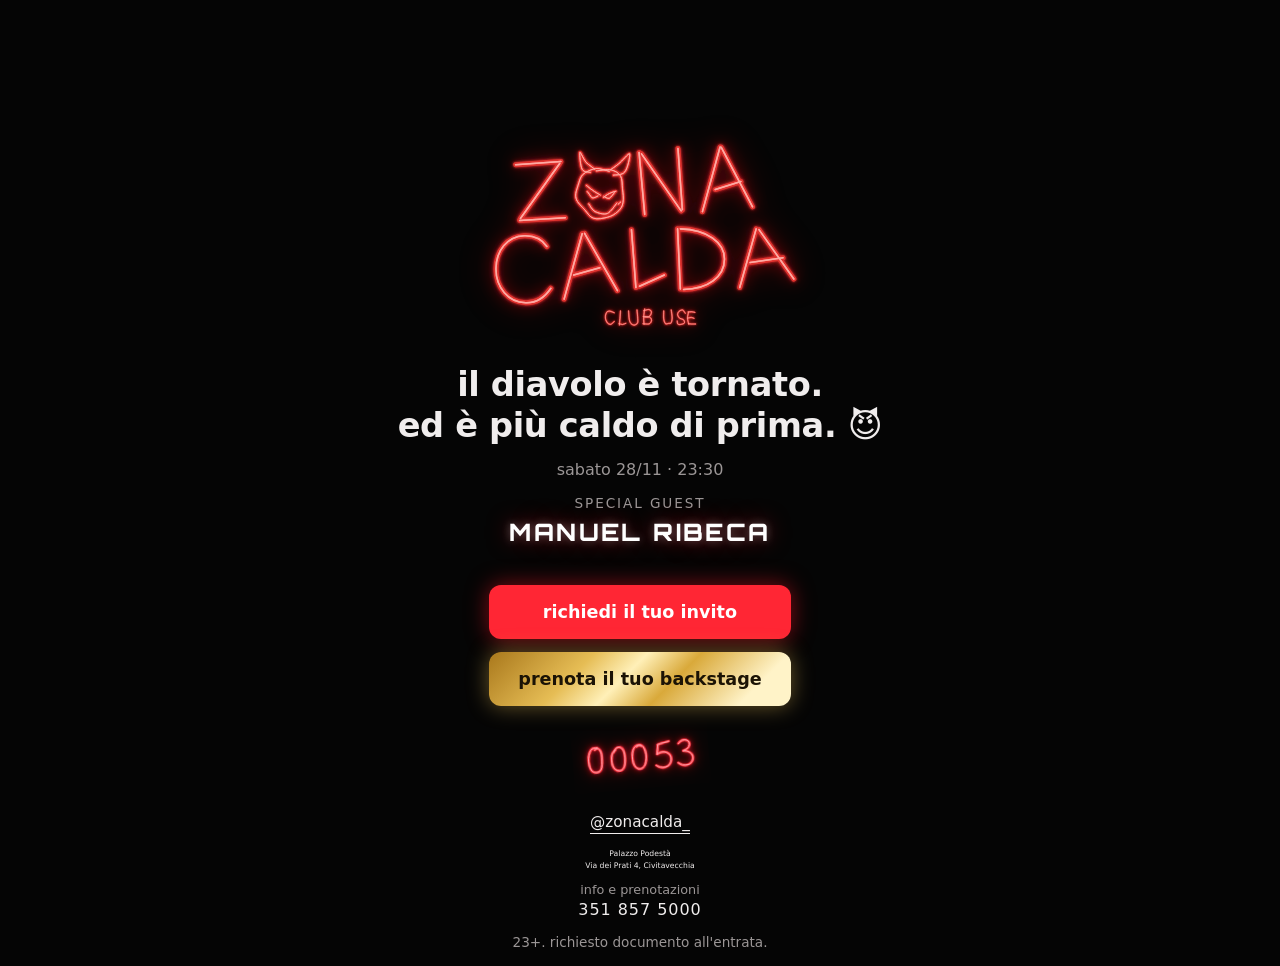
<file: index.html>
<!doctype html>
<html lang="it">
<head>
<meta charset="utf-8">
<meta name="viewport" content="width=device-width, initial-scale=1, viewport-fit=cover">
<title>Zonacalda — club use</title>
<meta name="description" content="zonacalda. club use. sabato 28/11 · 23:30. special guest manuel ribeca. palazzo podestà, via dei prati 4, civitavecchia. 23+.">
<meta name="theme-color" content="#050505">
<meta name="color-scheme" content="dark">
<link rel="icon" href="assets/zonacalda-diavolo-linee.svg" type="image/svg+xml">
<link rel="apple-touch-icon" href="assets/apple-touch-icon.png">
<meta property="og:image" content="https://zonacaldaclubuse.it/assets/og-zonacalda-2.png">
<meta property="og:image:width" content="1200">
<meta property="og:image:height" content="630">
<meta property="og:image:alt" content="ZONACALDA, club use: insegna neon rossa su nero.">
<meta name="twitter:card" content="summary_large_image">
<meta property="og:title" content="Zonacalda">
<meta property="og:description" content="il diavolo è tornato. sabato 28/11 · 23:30, special guest manuel ribeca.">
<meta property="og:type" content="website">
<link rel="stylesheet" href="style.css?v=20261123g">
<script>
  // spegne il logo prima del primo disegno, solo se l'animazione partirà davvero
  if (!matchMedia('(prefers-reduced-motion: reduce)').matches && 'animate' in document.documentElement) {
    document.documentElement.classList.add('accendi');
  }
</script>
<script src="main.js?v=20261109" defer></script>
<!-- visite anonime (GoatCounter, senza cookie): manda solo la pagina, mai i codici dopo il "?" -->
<script>if (!/^(localhost|127\.)/.test(location.hostname)) addEventListener('load', function () { var r = (document.referrer || '').split(/[?#]/)[0]; new Image().src = 'https://zonacalda.goatcounter.com/count?p=' + encodeURIComponent(location.pathname) + '&r=' + encodeURIComponent(r) + '&s=' + screen.width + '&rnd=' + Math.random(); });</script>
</head>
<body>
<main>
  <h1 class="insegna2"><img src="assets/zonacalda-logo-2righe-sito.svg" width="1090" height="770" alt="ZONA CALDA, club use: insegna neon rossa con un diavoletto nella O"></h1>

  <p class="frase">il diavolo è tornato.<br>ed è più caldo di prima. <span role="img" aria-label="diavoletto">😈</span></p>
  <p class="quando"><time datetime="2026-11-28T23:30+01:00">sabato 28/11 · 23:30</time></p>
  <p class="ospite">special guest <b>manuel ribeca</b></p>

  <div class="azioni">
    <a class="invito" href="lista/">richiedi il tuo invito</a>
    <a class="invito oro" href="backstage/">prenota il tuo backstage</a>
  </div>



  <p class="firma">
<!-- CODICE -->
<svg class="codice" xmlns="http://www.w3.org/2000/svg" viewBox="-60 -70 550 250" fill="none" stroke-linecap="round" stroke-linejoin="round" role="img" aria-labelledby="codice-t">
<title id="codice-t">00053</title>
<defs>
<filter id="zk-h0" filterUnits="userSpaceOnUse" x="-60" y="-70" width="550" height="250"><feGaussianBlur stdDeviation="45"/></filter>
<filter id="zk-h1" filterUnits="userSpaceOnUse" x="-60" y="-70" width="550" height="250"><feGaussianBlur stdDeviation="20"/></filter>
<filter id="zk-h2" filterUnits="userSpaceOnUse" x="-60" y="-70" width="550" height="250"><feGaussianBlur stdDeviation="8"/></filter>
<filter id="zk-h3" filterUnits="userSpaceOnUse" x="-60" y="-70" width="550" height="250"><feGaussianBlur stdDeviation="3"/></filter>
<filter id="zk-cg" filterUnits="userSpaceOnUse" x="-60" y="-70" width="550" height="250"><feGaussianBlur stdDeviation="1.2"/></filter>
<g id="zk-k1"><path d="M42 4C35 4 22 2 15 12C8 22 2 40 3 58C4 76 7 92 16 99C25 106 41 106 49 96C57 86 57 64 58 46C59 28 55 14 47 8C42 5 34 9 31 12"/></g>
<g id="zk-k2"><path d="M108 28C112 18 118 10 128 9C138 8 147 17 150 31C153 45 152 66 149 80C146 94 137 105 125 105C113 105 103 96 99 82C95 68 97 47 100 37C103 27 111 22 115 20"/></g>
<g id="zk-k3"><path d="M222 12C214 5 200 6 192 17C184 28 181 47 182 64C183 82 189 98 201 103C213 108 226 100 232 87C238 74 240 52 237 36C234 20 227 9 217 7C211 6 206 10 203 13"/></g>
<g id="zk-k4"><path d="M335 2C326 4 304 8 289 12"/><path d="M289 14C288 24 286 40 283 51"/><path d="M284 50C292 45 309 41 321 46C333 51 341 64 339 78C337 92 327 103 313 106C299 109 283 103 276 96"/></g>
<g id="zk-k5"><path d="M373 15C379 8 388 1 400 2C412 3 420 12 418 23C416 34 406 42 392 46"/><path d="M390 46C406 47 424 55 427 70C430 85 421 100 405 104C389 108 374 101 366 93"/></g>
</defs>
<g class="ly h0 tube" stroke="#ff0f19" filter="url(#zk-h0)" opacity=".5">
<use href="#zk-k1" class="g g-k1 k-s"/>
<use href="#zk-k2" class="g g-k2 k-s"/>
<use href="#zk-k3" class="g g-k3 k-s"/>
<use href="#zk-k4" class="g g-k4 k-s"/>
<use href="#zk-k5" class="g g-k5 k-s"/>
</g>
<g class="ly h1 tube" stroke="#ff141e" filter="url(#zk-h1)" opacity=".6">
<use href="#zk-k1" class="g g-k1 k-s"/>
<use href="#zk-k2" class="g g-k2 k-s"/>
<use href="#zk-k3" class="g g-k3 k-s"/>
<use href="#zk-k4" class="g g-k4 k-s"/>
<use href="#zk-k5" class="g g-k5 k-s"/>
</g>
<g class="ly h2 tube" stroke="#ff1923" filter="url(#zk-h2)" opacity=".75">
<use href="#zk-k1" class="g g-k1 k-s"/>
<use href="#zk-k2" class="g g-k2 k-s"/>
<use href="#zk-k3" class="g g-k3 k-s"/>
<use href="#zk-k4" class="g g-k4 k-s"/>
<use href="#zk-k5" class="g g-k5 k-s"/>
</g>
<g class="ly h3 tube" stroke="#ff2d37" filter="url(#zk-h3)" opacity=".8">
<use href="#zk-k1" class="g g-k1 k-s"/>
<use href="#zk-k2" class="g g-k2 k-s"/>
<use href="#zk-k3" class="g g-k3 k-s"/>
<use href="#zk-k4" class="g g-k4 k-s"/>
<use href="#zk-k5" class="g g-k5 k-s"/>
</g>
<g class="ly tb tube" stroke="#ff2634">
<use href="#zk-k1" class="g g-k1 k-s"/>
<use href="#zk-k2" class="g g-k2 k-s"/>
<use href="#zk-k3" class="g g-k3 k-s"/>
<use href="#zk-k4" class="g g-k4 k-s"/>
<use href="#zk-k5" class="g g-k5 k-s"/>
</g>
<g class="ly cr core" stroke="#ffc8cd">
<use href="#zk-k1" class="g g-k1 k-s"/>
<use href="#zk-k2" class="g g-k2 k-s"/>
<use href="#zk-k3" class="g g-k3 k-s"/>
<use href="#zk-k4" class="g g-k4 k-s"/>
<use href="#zk-k5" class="g g-k5 k-s"/>
</g>
<g class="ly cg core" stroke="#ff96a0" filter="url(#zk-cg)" opacity=".8">
<use href="#zk-k1" class="g g-k1 k-s"/>
<use href="#zk-k2" class="g g-k2 k-s"/>
<use href="#zk-k3" class="g g-k3 k-s"/>
<use href="#zk-k4" class="g g-k4 k-s"/>
<use href="#zk-k5" class="g g-k5 k-s"/>
</g>
</svg>
<!-- /CODICE -->
  </p>
</main>
<footer>
  <a class="ig ig-piede" href="https://www.instagram.com/zonacalda_/" rel="noopener">@zonacalda_<span class="sr-only"> su instagram</span></a>
  <a class="dove" href="https://www.google.com/maps/search/?api=1&query=Via+dei+Prati+4%2C+00053+Civitavecchia+RM" rel="noopener">Palazzo Podestà<br>Via dei Prati 4, Civitavecchia</a>
  <a class="tel" href="tel:+393518575000">info e prenotazioni<br><span>351 857 5000</span></a>
  <p>23+. richiesto documento all'entrata.</p>
</footer>
</body>
</html>
</file>
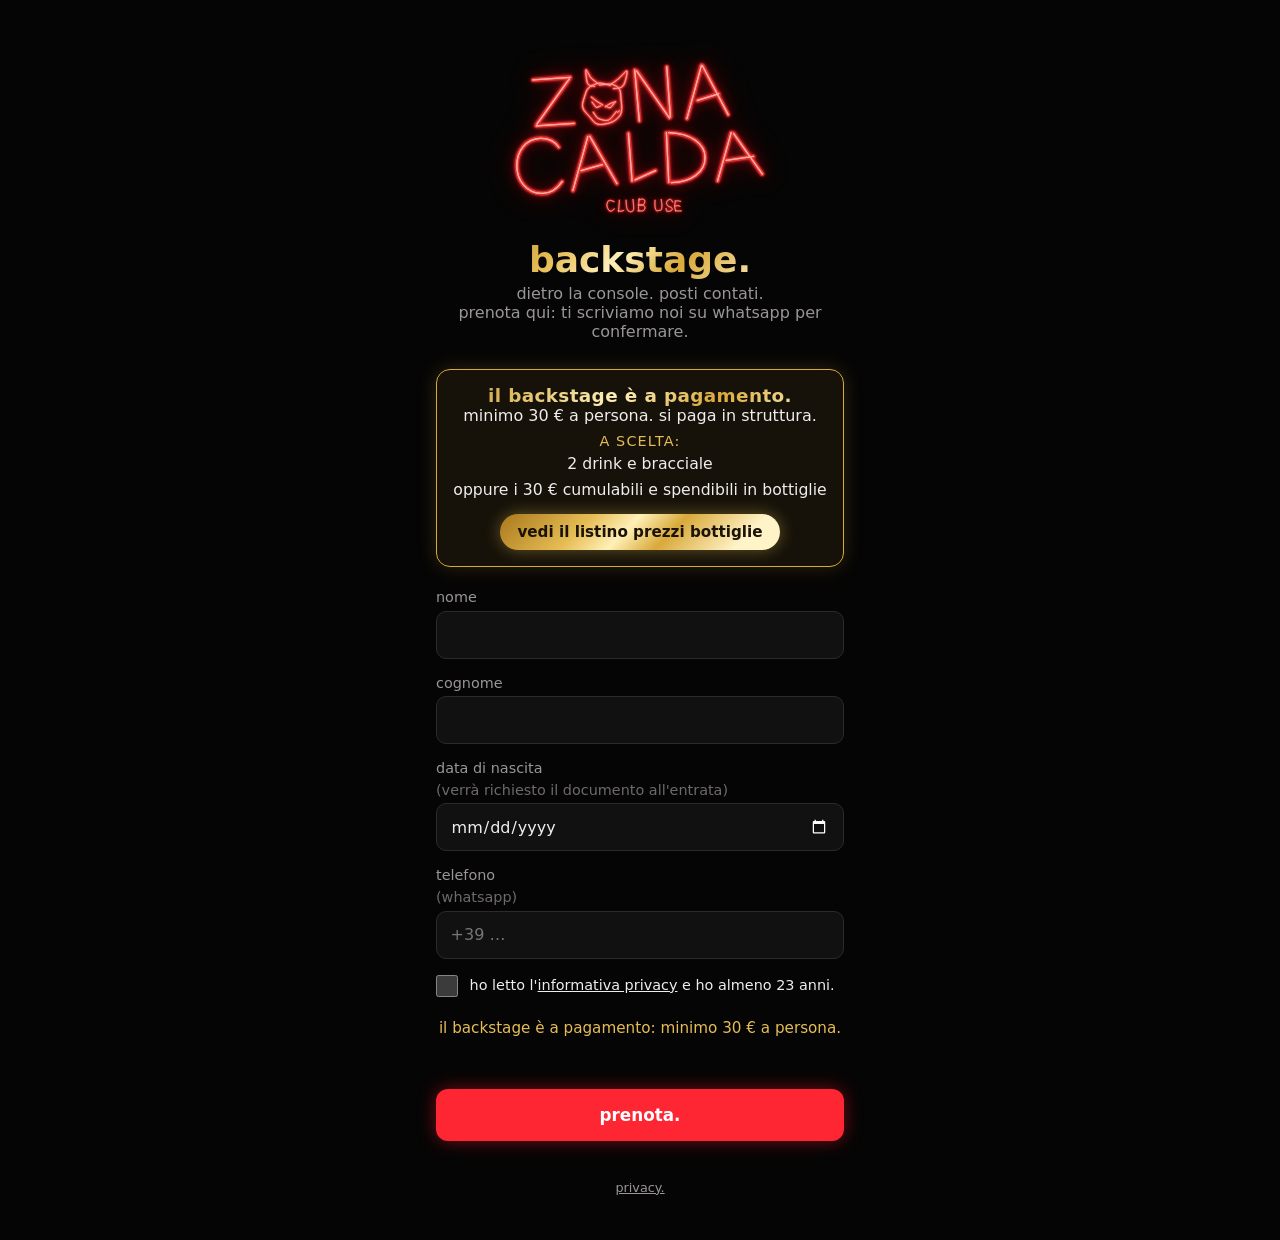
<file: backstage/index.html>
<!doctype html>
<html lang="it">
<head>
<meta charset="utf-8">
<meta name="viewport" content="width=device-width, initial-scale=1, viewport-fit=cover">
<title>Zonacalda — backstage</title>
<meta name="referrer" content="no-referrer">
<meta name="theme-color" content="#050505">
<meta name="color-scheme" content="dark">
<link rel="icon" href="../assets/zonacalda-diavolo-linee.svg" type="image/svg+xml">
<link rel="apple-touch-icon" href="../assets/apple-touch-icon.png">
<meta property="og:title" content="Zonacalda — backstage">
<meta property="og:description" content="dietro la console. posti contati. 😈">
<meta property="og:image" content="https://zonacaldaclubuse.it/assets/og-zonacalda-2.png">
<link rel="stylesheet" href="../style.css?v=20261109">
<link rel="stylesheet" href="../pagine.css?v=20261109">
<style>
  .testa-2righe { padding-top: calc(.75rem + env(safe-area-inset-top)); }
  .testa-2righe a { width: min(78vw, 360px); margin: 0 auto -2.2rem; }
  .pass { text-align: center; }
  .oro { background: linear-gradient(135deg,#a9781c,#e6bd55 30%,#fff0b8 45%,#d9a93a 60%,#fff3c8 85%); -webkit-background-clip: text; background-clip: text; color: transparent; }
  .pass .etichetta { display: inline-block; color: #1a1206; background: linear-gradient(135deg,#c99a2e,#fff0b8 40%,#d9a93a 70%,#e6bd55); border-radius: 999px; padding: .2rem .9rem; font-weight: 700;
                     letter-spacing: .12em; font-size: .85rem; box-shadow: 0 0 16px rgba(240, 190, 80, .5); }
  .pass h2 { font-size: 1.6rem; margin: .75rem 0 0; text-transform: none; }
  .qr { background: #fff; padding: 14px; border-radius: 14px; width: min(78vw, 280px); margin: 1.25rem auto .75rem;
        box-shadow: 0 0 0 3px #d9a93a, 0 0 28px rgba(240, 190, 80, .5); }
  .qr svg { display: block; width: 100%; height: auto; }
  .regole { color: var(--tenue); font-size: .9rem; line-height: 1.5; margin: 1rem 0 0; }
  .foto-pass { display: block; width: min(88vw, 380px); height: auto; margin: 1.25rem auto .5rem; border-radius: 14px;
               box-shadow: 0 0 0 1px #2a2626, 0 10px 40px rgba(0, 0, 0, .6); -webkit-touch-callout: default; }
  .tieni { color: var(--tenue); font-size: .85rem; text-align: center; margin: 0 0 1rem; }
  .paga { margin: 1.1rem auto 1.4rem; padding: .9rem 1rem 1rem; max-width: 26rem; text-align: center; border: 1px solid #d9a93a; border-radius: 14px;
          background: rgba(217, 169, 58, .08); box-shadow: 0 0 20px rgba(240, 190, 80, .18); }
  .paga p { margin: 0; }
  .paga-t { font-weight: 700; font-size: 1.15rem; letter-spacing: .02em; background: linear-gradient(135deg,#c99a2e,#fff0b8 45%,#d9a93a 70%,#fff3c8); -webkit-background-clip: text; background-clip: text; color: transparent; }
  .paga-p { color: var(--testo); font-size: 1rem; margin-top: .25rem; }
  .paga-a { color: #e6bd55; font-size: .9rem; margin-top: .55rem !important; letter-spacing: .08em; text-transform: uppercase; }
  .paga-l { list-style: none; margin: .25rem 0 0; padding: 0; color: var(--testo); font-size: .98rem; line-height: 1.45; }
  .paga-l li { margin-top: .2rem; }
  .listino { display: inline-block; margin-top: .75rem; padding: .55rem 1.1rem; border-radius: 999px; font-weight: 600; font-size: .95rem; text-decoration: none; color: #1b1305;
             background: linear-gradient(135deg,#a9781c,#e6bd55 30%,#fff0b8 45%,#d9a93a 60%,#fff3c8 85%); box-shadow: 0 0 16px rgba(230, 189, 85, .4); }
  .avviso-paga { margin: .4rem 0 .2rem; text-align: center; color: #e6bd55; font-size: .95rem; }
  dialog#listino { padding: 0; border: 0; background: #050505; color: #fff; width: min(96vw, 560px); max-height: 94vh; border-radius: 14px; overflow: auto; }
  dialog#listino::backdrop { background: rgba(0, 0, 0, .85); }
  dialog#listino img { display: block; width: 100%; height: auto; }
  dialog#listino .chiudi { position: sticky; top: 0; float: right; margin: .5rem; padding: .45rem .9rem; border: 1px solid #5a4a22; border-radius: 999px; background: rgba(5, 5, 5, .9); color: #fff; font-size: .9rem; cursor: pointer; z-index: 2; }
</style>
<script src="../js/api.js?v=20261115" defer></script>
<script src="../vendor/qrcode.js" defer></script>
<script src="../js/pass.js?v=20261118" defer></script>
<script src="backstage.js?v=20261126" defer></script>
<script>if (!/^(localhost|127\.)/.test(location.hostname)) addEventListener('load', function () { var r = (document.referrer || '').split(/[?#]/)[0]; new Image().src = 'https://zonacalda.goatcounter.com/count?p=' + encodeURIComponent(location.pathname) + '&r=' + encodeURIComponent(r) + '&s=' + screen.width + '&rnd=' + Math.random(); });</script>
</head>
<body>
<header class="testa testa-2righe"><a href="../"><img src="../assets/zonacalda-logo-2righe-sito.svg" width="1090" height="770" alt="ZONA CALDA, club use: insegna neon rossa"></a></header>

<main class="pagina">
  <section id="s-modulo">
    <h1 class="oro">backstage.</h1>
    <p class="sotto">dietro la console. posti contati.<br>prenota qui: ti scriviamo noi su whatsapp per confermare.</p>

    <div class="paga" role="note">
      <p class="paga-t">il backstage è a pagamento.</p>
      <p class="paga-p">minimo 30 € a persona. si paga in struttura.</p>
      <p class="paga-a">a scelta:</p>
      <ul class="paga-l">
        <li>2 drink e bracciale</li>
        <li>oppure i 30 € cumulabili e spendibili in bottiglie</li>
      </ul>
      <a class="listino" id="listino-apri" href="../assets/listino-bottiglie.jpg?v=20261126" target="_blank" rel="noopener">vedi il listino prezzi bottiglie</a>
    </div>

    <dialog id="listino" aria-label="listino bottiglie">
      <form method="dialog"><button class="chiudi" aria-label="chiudi">chiudi ✕</button></form>
      <img src="../assets/listino-bottiglie.jpg?v=20261126" alt="listino bottiglie: distillati e bollicine, con i prezzi" loading="lazy">
    </dialog>

    <form id="modulo" novalidate>
      <label>nome
        <input type="text" name="nome" autocomplete="given-name" autocapitalize="words" maxlength="60" required>
      </label>
      <label>cognome
        <input type="text" name="cognome" autocomplete="family-name" autocapitalize="words" maxlength="60" required>
      </label>
      <label>data di nascita <span class="facoltativo">(verrà richiesto il documento all'entrata)</span>
        <input type="date" name="nascita" autocomplete="bday" min="1926-01-01" max="2010-12-31" required>
      </label>
      <label>telefono <span class="facoltativo">(whatsapp)</span>
        <input type="tel" name="telefono" autocomplete="tel" inputmode="tel" placeholder="+39 …" maxlength="20" required>
      </label>
      <div class="trappola" aria-hidden="true">
        <label>sito <input type="text" name="sito" tabindex="-1" autocomplete="off"></label>
      </div>
      <label class="spunta"><input type="checkbox" name="informativa" required>
        <span>ho letto l'<a href="../privacy/" target="_blank" rel="noopener">informativa privacy</a> e ho almeno 23 anni.</span>
      </label>
      <p class="avviso-paga">il backstage è a pagamento: minimo 30 € a persona.</p>
      <p class="errore" id="errore" role="alert"></p>
      <button class="bottone" type="submit" id="invia">prenota.</button>
    </form>
  </section>

  <section class="pass" id="s-pass" hidden aria-live="polite">
    <img class="foto-pass" id="foto" alt="il tuo pass backstage con il QR" hidden>
    <div id="semplice">
      <span class="etichetta">BACKSTAGE</span>
      <h2 id="chi"></h2>
      <div class="qr" id="qr" role="img" aria-label="codice QR del pass backstage"></div>
    </div>
    <p class="tieni" id="tieni" hidden>tieni premuto sulla foto per salvarla.</p>
    <button class="bottone" id="salva" hidden>salva il pass.</button>
    <button class="bottone secondario" id="copia" hidden style="margin-top:.6rem">copia foto.</button>
    <p class="regole">mostralo all'ingresso. vale solo per te.</p>
  </section>

  <div class="esito" id="esito" hidden aria-live="polite">
    <p class="grande" id="esito-titolo"></p>
    <p id="esito-testo"></p>
  </div>

  <p class="nota"><a href="../privacy/">privacy.</a></p>
</main>
</body>
</html>
</file>
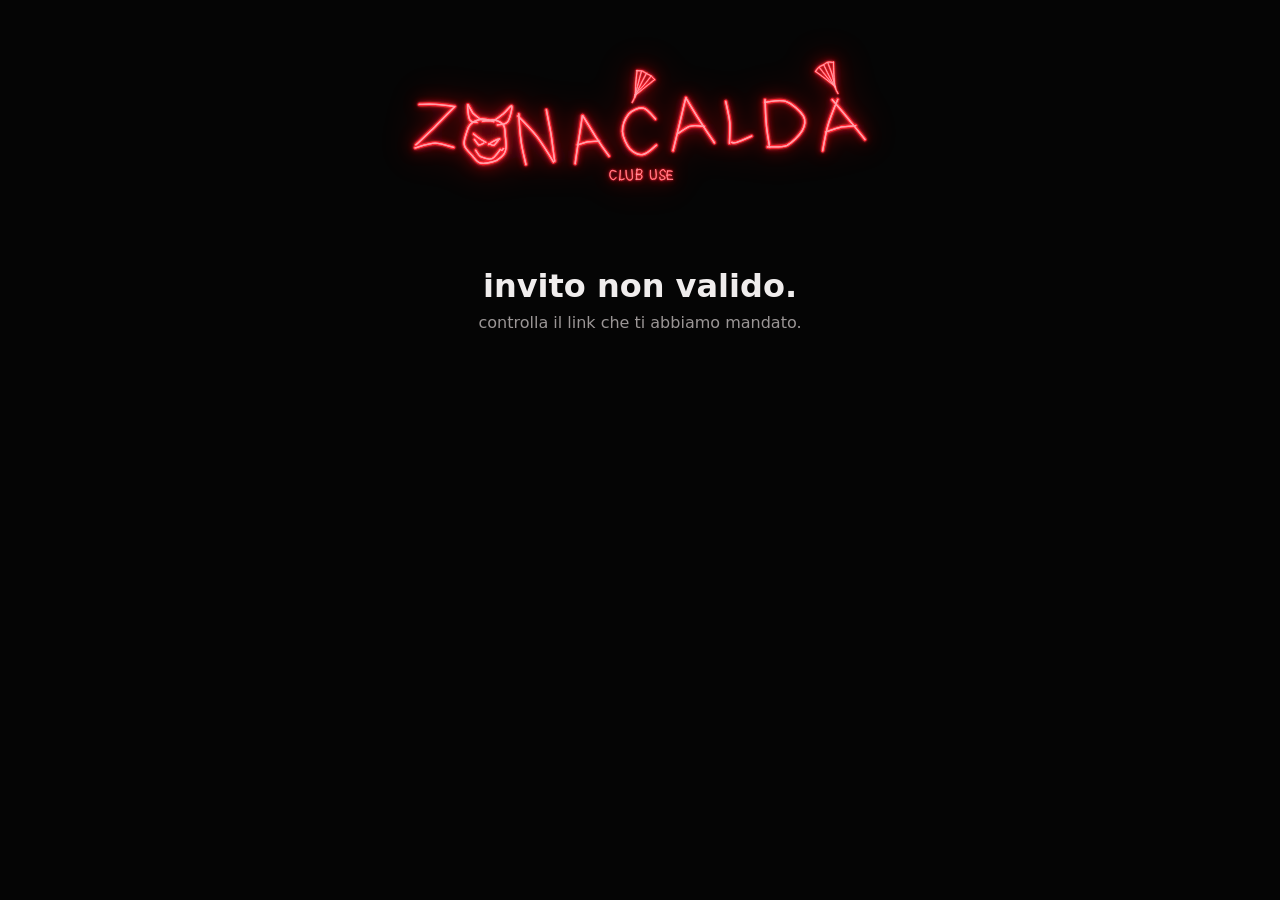
<file: invito/index.html>
<!doctype html>
<html lang="it">
<head>
<meta charset="utf-8">
<meta name="viewport" content="width=device-width, initial-scale=1, viewport-fit=cover">
<title>Zonacalda — invito</title>
<meta name="robots" content="noindex, nofollow">
<meta name="referrer" content="no-referrer">
<meta name="theme-color" content="#050505">
<meta name="color-scheme" content="dark">
<link rel="icon" href="../assets/zonacalda-diavolo-linee.svg" type="image/svg+xml">
<link rel="apple-touch-icon" href="../assets/apple-touch-icon.png">
<meta property="og:title" content="Zonacalda — invito">
<meta property="og:description" content="invito personale. vale solo per te. 😈">
<meta property="og:image" content="https://zonacaldaclubuse.it/assets/og-zonacalda-2.png">
<link rel="stylesheet" href="../style.css?v=20261109">
<link rel="stylesheet" href="../pagine.css?v=20261109">
<style>
.avviso-conf { margin: 1.4rem auto .2rem; max-width: 26rem; font-weight: 700; color: var(--rosso); letter-spacing: .04em; line-height: 1.4; text-shadow: 0 0 10px rgba(255, 20, 36, .8), 0 0 24px rgba(255, 20, 36, .45); }
  .pagina { text-align: center; }
  .quando { justify-content: center; }
  .scelta { display: grid; gap: .75rem; margin-top: 1.5rem; }
  .qr { background: #fff; padding: 14px; border-radius: 14px; width: min(78vw, 280px); margin: 1.25rem auto .75rem;
        box-shadow: 0 0 0 2px var(--rosso), 0 0 28px rgba(255, 20, 36, .55); }
  .qr svg, .qr img { display: block; width: 100%; height: auto; }
  .luogo { color: var(--testo); font-size: 1.05rem; margin: 1rem 0 0; white-space: pre-line; }
  .regole { color: var(--tenue); font-size: .9rem; line-height: 1.5; margin: 1rem 0 1.5rem; }
  .conto { font-variant-numeric: tabular-nums; color: var(--testo); }
  .foto-pass { display: block; width: min(88vw, 380px); height: auto; margin: 1.25rem auto .5rem; border-radius: 14px;
               box-shadow: 0 0 0 1px #2a2626, 0 10px 40px rgba(0, 0, 0, .6); -webkit-touch-callout: default; }
  .tieni { color: var(--tenue); font-size: .85rem; text-align: center; margin: 0 0 1rem; }
</style>
<script src="../js/api.js?v=20261115" defer></script>
<script src="../vendor/qrcode.js" defer></script>
<script src="../js/pass.js?v=20261118" defer></script>
<script src="invito.js?v=20261114" defer></script>
<!-- visite anonime (GoatCounter, senza cookie): manda solo la pagina, mai i codici dopo il "?" -->
<script>if (!/^(localhost|127\.)/.test(location.hostname)) addEventListener('load', function () { var r = (document.referrer || '').split(/[?#]/)[0]; new Image().src = 'https://zonacalda.goatcounter.com/count?p=' + encodeURIComponent(location.pathname) + '&r=' + encodeURIComponent(r) + '&s=' + screen.width + '&rnd=' + Math.random(); });</script>
</head>
<body>
<header class="testa"><a href="../"><img src="../assets/zonacalda-logo-sito.svg" width="1244" height="544" alt="ZONACALDA, club use"></a></header>

<main class="pagina" aria-live="polite">
  <p class="sotto" id="carico">un attimo…</p>

  <!-- invitato: deve scegliere -->
  <section id="s-invitato" hidden>
    <h1 id="ciao">sei dentro.</h1>
    <p class="sotto">sat 28.11 · 23:30<br><a href="https://www.google.com/maps/search/?api=1&query=Via+dei+Prati+4%2C+00053+Civitavecchia+RM" rel="noopener" style="color:inherit">via dei prati 4, civitavecchia</a></p>
    <p class="avviso-conf">senza conferma l'accesso non è garantito e l'invito passerà a qualcun'altro.</p>
    <div class="scelta">
      <button class="bottone" id="si">ci sono.</button>
      <button class="bottone secondario" id="no">non ce la faccio.</button>
    </div>
    <p class="errore" id="errore" role="alert"></p>
  </section>

  <!-- confermato: QR -->
  <section id="s-confermato" hidden>
    <h1 id="ciao2">ci vediamo.</h1>
    <p class="sotto">sat 28.11 · 23:30<br><a href="https://www.google.com/maps/search/?api=1&query=Via+dei+Prati+4%2C+00053+Civitavecchia+RM" rel="noopener" style="color:inherit">via dei prati 4, civitavecchia</a></p>
    <img class="foto-pass" id="foto" alt="il tuo invito con il QR per l'ingresso" hidden>
    <div class="qr" id="qr" role="img" aria-label="codice QR personale per l'ingresso"></div>
    <p class="tieni" id="tieni" hidden>tieni premuto sulla foto per salvarla.</p>
    <button class="bottone" id="scarica">salva il pass.</button>
    <button class="bottone secondario" id="copia" hidden style="margin-top:.6rem">copia foto.</button>
    <p class="luogo" id="luogo"></p>
    <p class="regole">ti abbiamo mandato tutto anche per mail.</p>
  </section>

  <section class="esito" id="s-altro" hidden>
    <p class="grande" id="altro-titolo"></p>
    <p id="altro-testo"></p>
  </section>
</main>
</body>
</html>
</file>
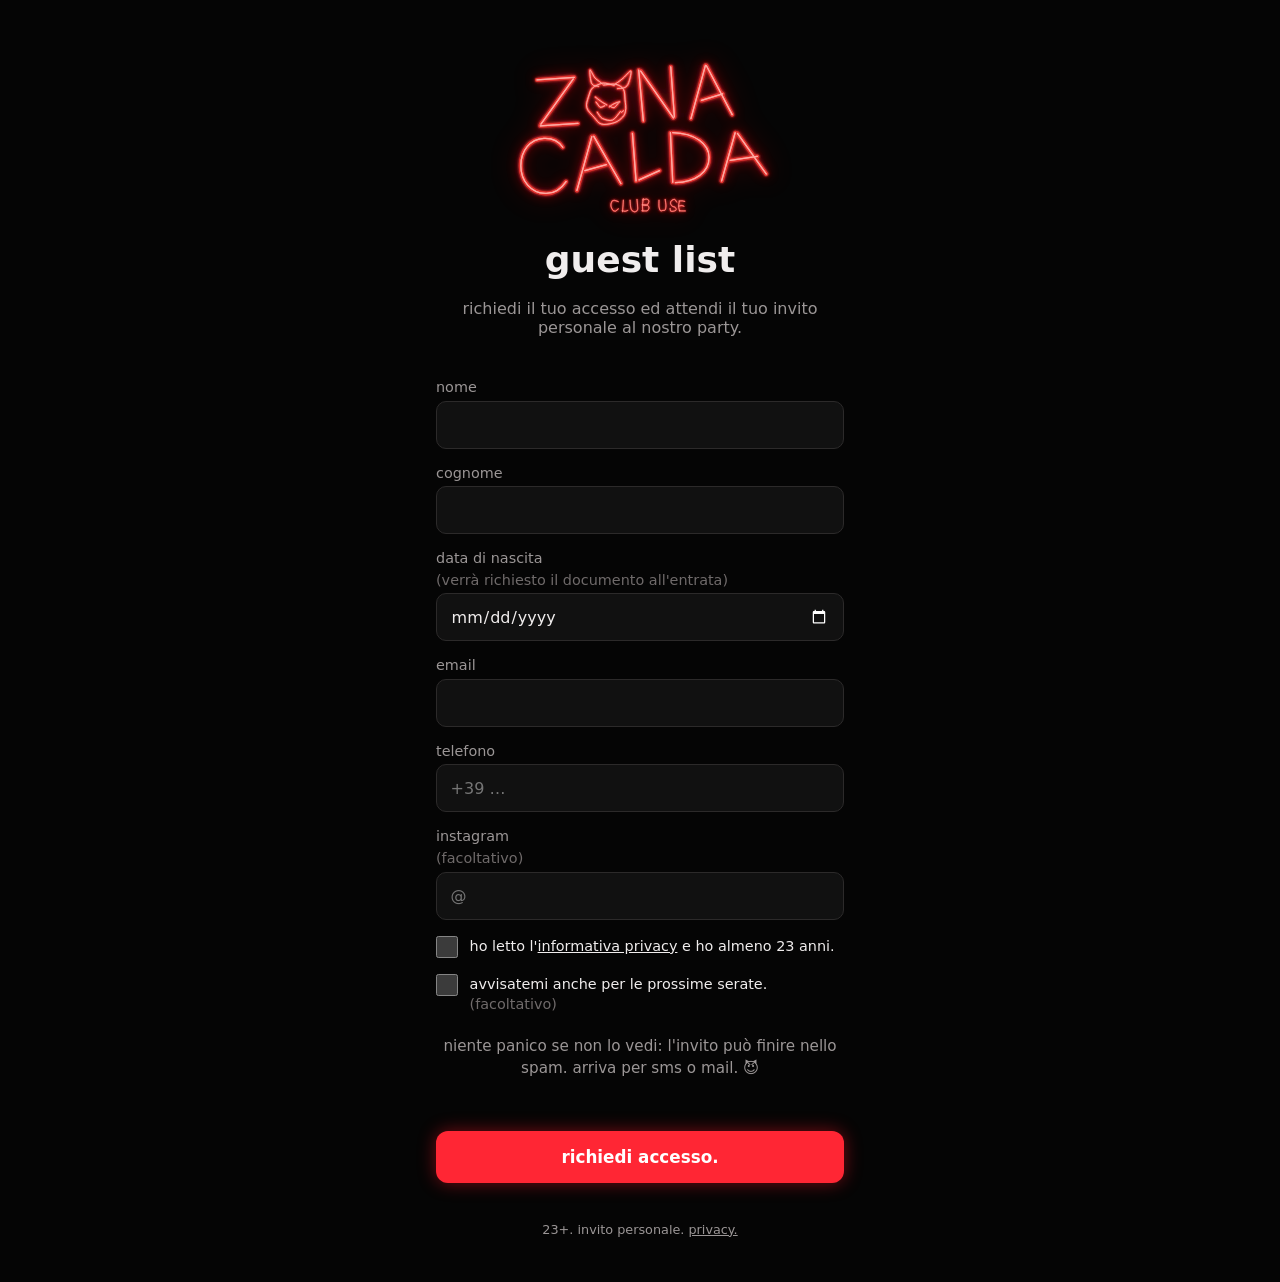
<file: lista/index.html>
<!doctype html>
<html lang="it">
<head>
<meta charset="utf-8">
<meta name="viewport" content="width=device-width, initial-scale=1, viewport-fit=cover">
<title>Zonacalda — guest list</title>
<meta name="description" content="zonacalda. guest list. richiedi il tuo accesso ed attendi il tuo invito personale al nostro party.">
<meta name="robots" content="noindex, nofollow">
<meta name="theme-color" content="#050505">
<meta name="color-scheme" content="dark">
<link rel="icon" href="../assets/zonacalda-diavolo-linee.svg" type="image/svg+xml">
<link rel="apple-touch-icon" href="../assets/apple-touch-icon.png">
<meta property="og:title" content="Zonacalda — guest list">
<meta property="og:description" content="richiedi il tuo accesso ed attendi il tuo invito personale. 😈">
<meta property="og:image" content="https://zonacaldaclubuse.it/assets/og-zonacalda-2.png">
<link rel="stylesheet" href="../style.css?v=20261109">
<link rel="stylesheet" href="../pagine.css?v=20261109">
<style>
  /* logo a due righe: intero e proporzionato, su telefono e computer */
  .avviso { margin: .4rem 0 .2rem; color: var(--tenue); font-size: .95rem; line-height: 1.4; text-align: center; }
  .testa-2righe { padding-top: calc(.75rem + env(safe-area-inset-top)); }
  .testa-2righe a { width: min(78vw, 360px); margin: 0 auto -2.2rem; position: relative; left: calc(min(78vw, 360px) * .012); }   /* centrato all'occhio, come in home */
</style>
<script src="../js/api.js?v=20261115" defer></script>
<script src="lista.js?v=20261123c" defer></script>
<!-- visite anonime (GoatCounter, senza cookie): manda solo la pagina, mai i codici dopo il "?" -->
<script>if (!/^(localhost|127\.)/.test(location.hostname)) addEventListener('load', function () { var r = (document.referrer || '').split(/[?#]/)[0]; new Image().src = 'https://zonacalda.goatcounter.com/count?p=' + encodeURIComponent(location.pathname) + '&r=' + encodeURIComponent(r) + '&s=' + screen.width + '&rnd=' + Math.random(); });</script>
</head>
<body>
<header class="testa testa-2righe"><a href="../"><img src="../assets/zonacalda-logo-2righe-sito.svg" width="1090" height="770" alt="ZONA CALDA, club use: insegna neon rossa"></a></header>

<main class="pagina">
  <h1>guest list</h1>
  <p class="sotto">richiedi il tuo accesso ed attendi il tuo invito personale al nostro party.</p>

  <form id="modulo" novalidate>
    <label>nome
      <input type="text" name="nome" autocomplete="given-name" autocapitalize="words" maxlength="60" required>
    </label>
    <label>cognome
      <input type="text" name="cognome" autocomplete="family-name" autocapitalize="words" maxlength="60" required>
    </label>
    <label>data di nascita <span class="facoltativo">(verrà richiesto il documento all'entrata)</span>
      <input type="date" name="nascita" autocomplete="bday" min="1926-01-01" max="2010-12-31" required>
    </label>
    <label>email
      <input type="email" name="email" autocomplete="email" inputmode="email" autocapitalize="off" maxlength="120" required>
    </label>
    <label>telefono
      <input type="tel" name="telefono" autocomplete="tel" inputmode="tel" placeholder="+39 …" maxlength="20" required>
    </label>
    <label>instagram <span class="facoltativo">(facoltativo)</span>
      <input type="text" name="instagram" autocomplete="off" autocapitalize="off" spellcheck="false" placeholder="@" maxlength="40">
    </label>
    <div class="trappola" aria-hidden="true">
      <label>sito <input type="text" name="sito" tabindex="-1" autocomplete="off"></label>
    </div>

    <label class="spunta"><input type="checkbox" name="informativa" required>
      <span>ho letto l'<a href="../privacy/" target="_blank" rel="noopener">informativa privacy</a> e ho almeno 23 anni.</span>
    </label>
    <label class="spunta"><input type="checkbox" name="prossime">
      <span>avvisatemi anche per le prossime serate. <span class="facoltativo">(facoltativo)</span></span>
    </label>

    <p class="avviso">niente panico se non lo vedi: l'invito può finire nello spam. arriva per sms o mail. 😈</p>

    <p class="errore" id="errore" role="alert"></p>
    <button class="bottone" type="submit" id="invia">richiedi accesso.</button>
  </form>

  <div class="esito" id="esito" hidden aria-live="polite">
    <p class="grande" id="esito-titolo"></p>
    <p id="esito-testo"></p>
  </div>

  <p class="nota">23+. invito personale. <a href="../privacy/">privacy.</a></p>
</main>
</body>
</html>
</file>
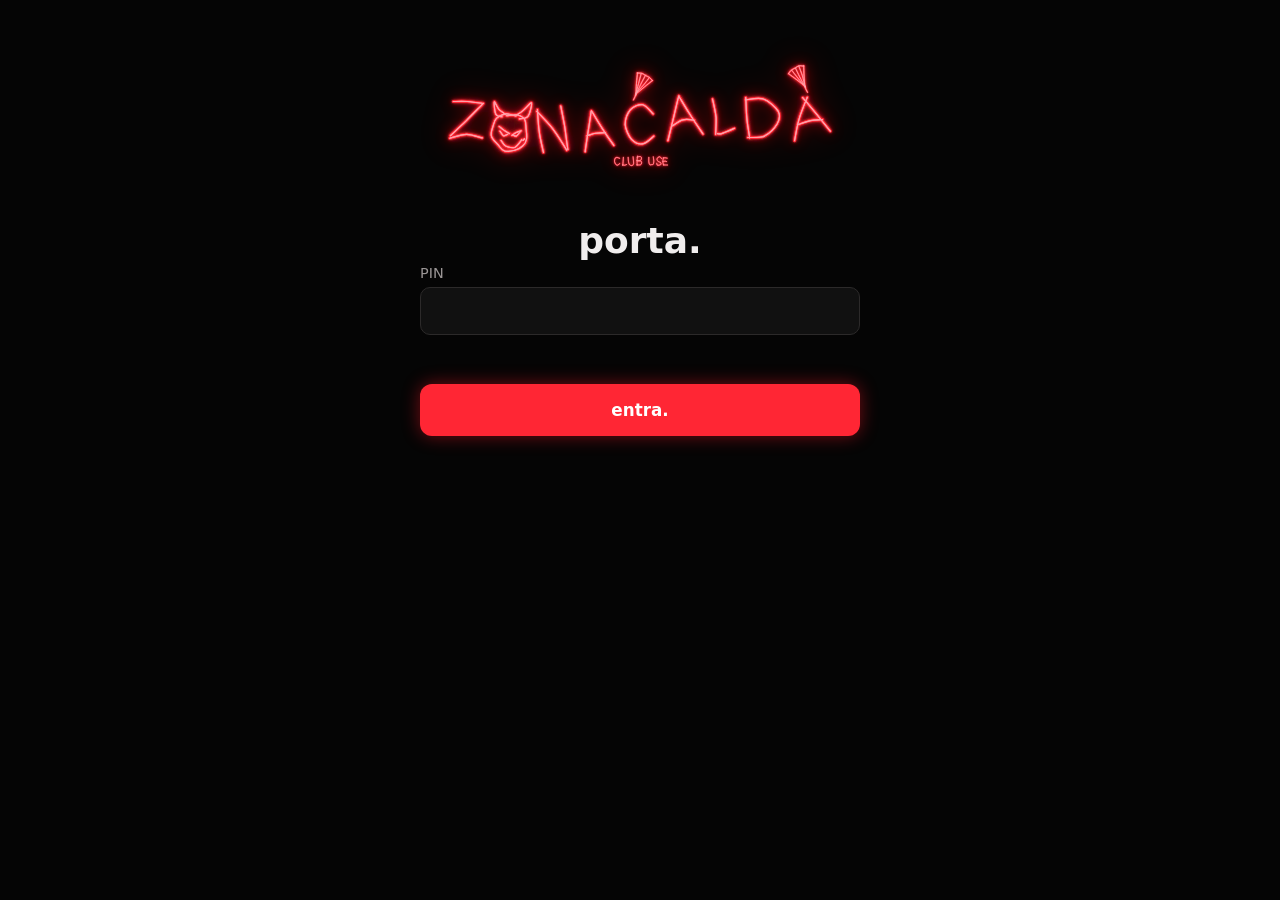
<file: porta/index.html>
<!doctype html>
<html lang="it">
<head>
<meta charset="utf-8">
<meta name="viewport" content="width=device-width, initial-scale=1, viewport-fit=cover">
<title>Zonacalda — porta</title>
<meta name="robots" content="noindex, nofollow">
<meta name="referrer" content="no-referrer">
<meta name="theme-color" content="#050505">
<meta name="color-scheme" content="dark">
<script>try { var a = JSON.parse(localStorage.getItem('zc-porta-accesso') || 'null'); if (a && a.scade > Date.now()) document.documentElement.classList.add('dentro'); } catch (e) {}</script>
<style>.dentro #accesso { display: none !important; } .dentro #lavoro[hidden] { display: block !important; }</style>
<link rel="icon" href="../assets/zonacalda-diavolo-linee.svg" type="image/svg+xml">
<link rel="apple-touch-icon" href="../assets/apple-touch-icon.png">
<meta name="apple-mobile-web-app-title" content="zonacalda porta">
<link rel="stylesheet" href="../style.css?v=20261109">
<link rel="stylesheet" href="../pagine.css?v=20261109">
<style>
  body { min-height: 100svh; }
  .porta { max-width: 520px; width: 100%; margin: 0 auto; padding: calc(.75rem + env(safe-area-inset-top)) 12px calc(5rem + env(safe-area-inset-bottom)); }
  .barra { display: flex; align-items: baseline; justify-content: space-between; gap: .5rem; }
  .barra img { width: 150px; height: auto; margin: -14px -10px -14px -14px; }
  .contatore { text-align: right; font-variant-numeric: tabular-nums; }
  .contatore b { font-size: 2.25rem; line-height: 1; }
  .contatore span { color: var(--tenue); font-size: .85rem; display: block; }
  .riga { display: flex; gap: .5rem; margin: .75rem 0; }
  .riga .bottone { min-height: 46px; font-size: .95rem; }
  .avviso { background: #2a1a05; color: #ffcf7a; border-radius: 10px; padding: .6rem .8rem; font-size: .9rem; margin: .5rem 0; }
  .camera { position: relative; background: #111; border-radius: 14px; overflow: hidden; aspect-ratio: 4 / 3; max-height: 42svh; margin-inline: auto; }
  .camera video { width: 100%; height: 100%; object-fit: cover; display: block; }
  .camera .mirino { position: absolute; inset: 18%; border: 3px solid rgba(255, 38, 52, .9); border-radius: 18px; box-shadow: 0 0 0 9999px rgba(0, 0, 0, .35); }
  .camera p { position: absolute; inset: auto 0 10px; text-align: center; margin: 0; color: #ddd; font-size: .85rem; }
  .scheda { border-radius: 16px; padding: 1.1rem 1rem; margin: .75rem 0; text-align: center; }
  .scheda h2 { margin: 0 0 .25rem; font-size: 1.6rem; text-transform: none; }
  .scheda p { margin: .2rem 0; }
  .scheda .bottone { margin-top: .9rem; min-height: 60px; font-size: 1.2rem; }
  .ok { background: #08361a; box-shadow: inset 0 0 0 2px #2bd46a; }
  .ok.oro { background: linear-gradient(135deg, #2b1f06, #08361a 60%); box-shadow: inset 0 0 0 3px #e2b84a, 0 0 22px rgba(240, 190, 80, .45); }
  .ok.oro .grosso { color: #ffd77a; }
  .no { background: #3a0a0e; box-shadow: inset 0 0 0 2px #ff3b4a; }
  .forse { background: #3a2a05; box-shadow: inset 0 0 0 2px #ffb020; }
  .grosso { font-size: 1.15rem; font-weight: 700; letter-spacing: .02em; }
  .risultati { list-style: none; padding: 0; margin: .5rem 0; }
  .risultati button { width: 100%; text-align: left; background: #141313; color: var(--testo); border: 1px solid #262424; border-radius: 10px; padding: .8rem; margin-bottom: .4rem; font: inherit; min-height: 52px; }
  .risultati small { color: var(--tenue); }
</style>
<script src="../js/api.js?v=20261115" defer></script>
<script src="../vendor/jsQR.js" defer></script>
<script src="porta.js?v=20261127" defer></script>
</head>
<body>
<main class="porta">

  <!-- accesso -->
  <section id="accesso" class="pagina" style="padding:0">
    <div class="testa"><img src="../assets/zonacalda-logo-sito.svg" width="1244" height="544" alt="ZONACALDA, club use"></div>
    <h1>porta.</h1>
    <form id="f-pin">
      <label>PIN
        <input type="password" name="pin" inputmode="numeric" autocomplete="current-password" required>
      </label>
      <p class="errore" id="err-pin" role="alert"></p>
      <button class="bottone" type="submit">entra.</button>
    </form>
  </section>

  <!-- lavoro -->
  <section id="lavoro" hidden>
    <div class="barra">
      <img src="../assets/zonacalda-logo-sito.svg" width="1244" height="544" alt="ZONACALDA">
      <div class="contatore" aria-live="polite">
        <b id="dentro">0</b><b style="color:var(--tenue);font-size:1.25rem"> / <span id="capienza" style="display:inline;font-size:inherit">450</span></b>
        <span id="dettaglio">ospiti 0 · staff 0 · attesi 0</span>
        <span id="sync" aria-live="polite"></span>
      </div>
    </div>
    <p class="avviso" id="avviso-0030" hidden>dopo le 00:30 l'ingresso garantito è finito: chi non ha confermato entra solo se c'è posto.</p>

    <div class="riga">
      <button class="bottone" id="b-scan">📷 scansiona</button>
      <button class="bottone secondario" id="b-cerca">🔎 cerca nome</button>
    </div>

    <div id="scheda" class="scheda" hidden aria-live="assertive"></div>

    <div id="scan" hidden>
      <div class="camera">
        <video id="video" playsinline muted></video>
        <div class="mirino"></div>
        <p id="scan-msg">inquadra il QR dell'invito</p>
      </div>
    </div>

    <div id="cerca" hidden>
      <input type="search" id="q" placeholder="nome o cognome" autocomplete="off" autocapitalize="off" spellcheck="false">
      <ul class="risultati" id="risultati"></ul>
    </div>


    <div class="riga" style="margin-top:1.25rem">
      <button class="bottone secondario" id="b-ospite">➕ +1 ospite senza invito</button>
    </div>

    <div class="riga" style="margin-top:1.25rem">
      <button class="bottone secondario" id="staff-meno">staff −1</button>
      <button class="bottone secondario" id="staff-piu">staff +1</button>
    </div>
    <div class="riga">
      <button class="bottone secondario" id="esci">esci</button>
    </div>
  </section>
</main>
</body>
</html>
</file>
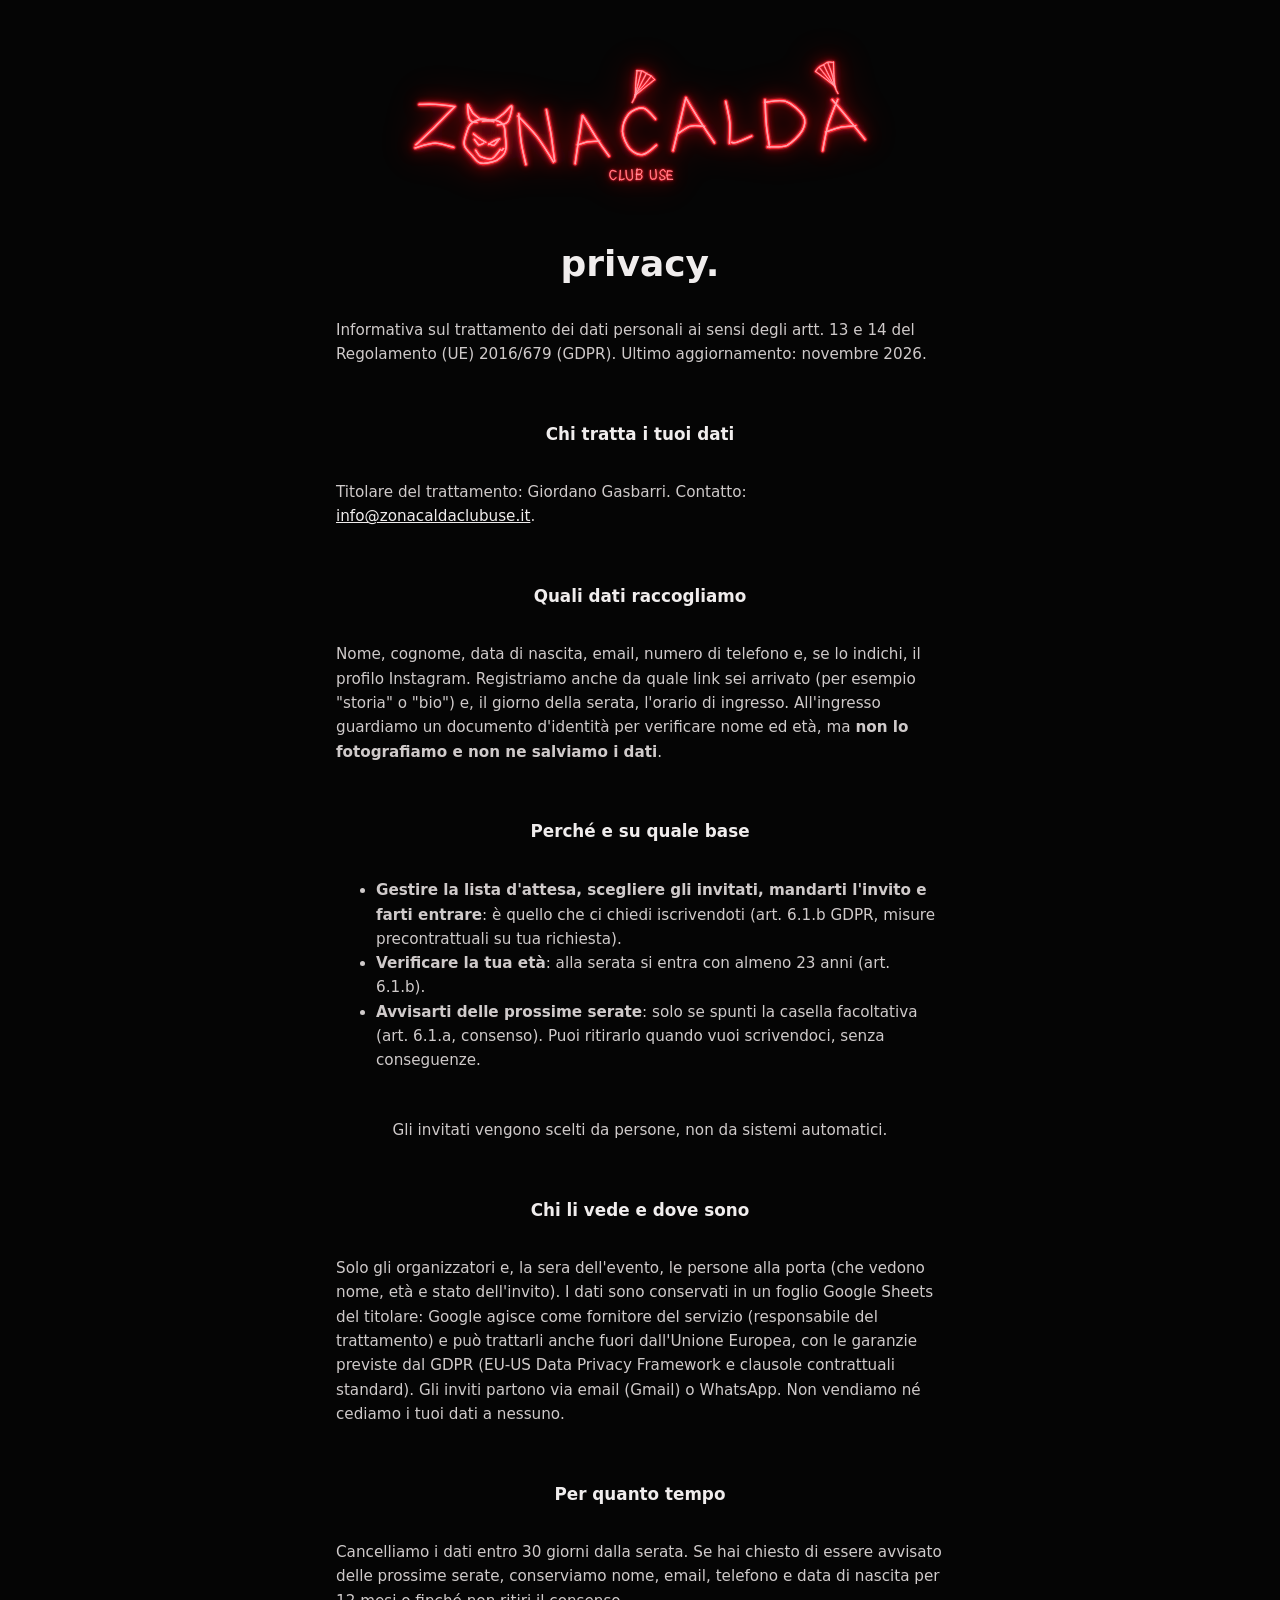
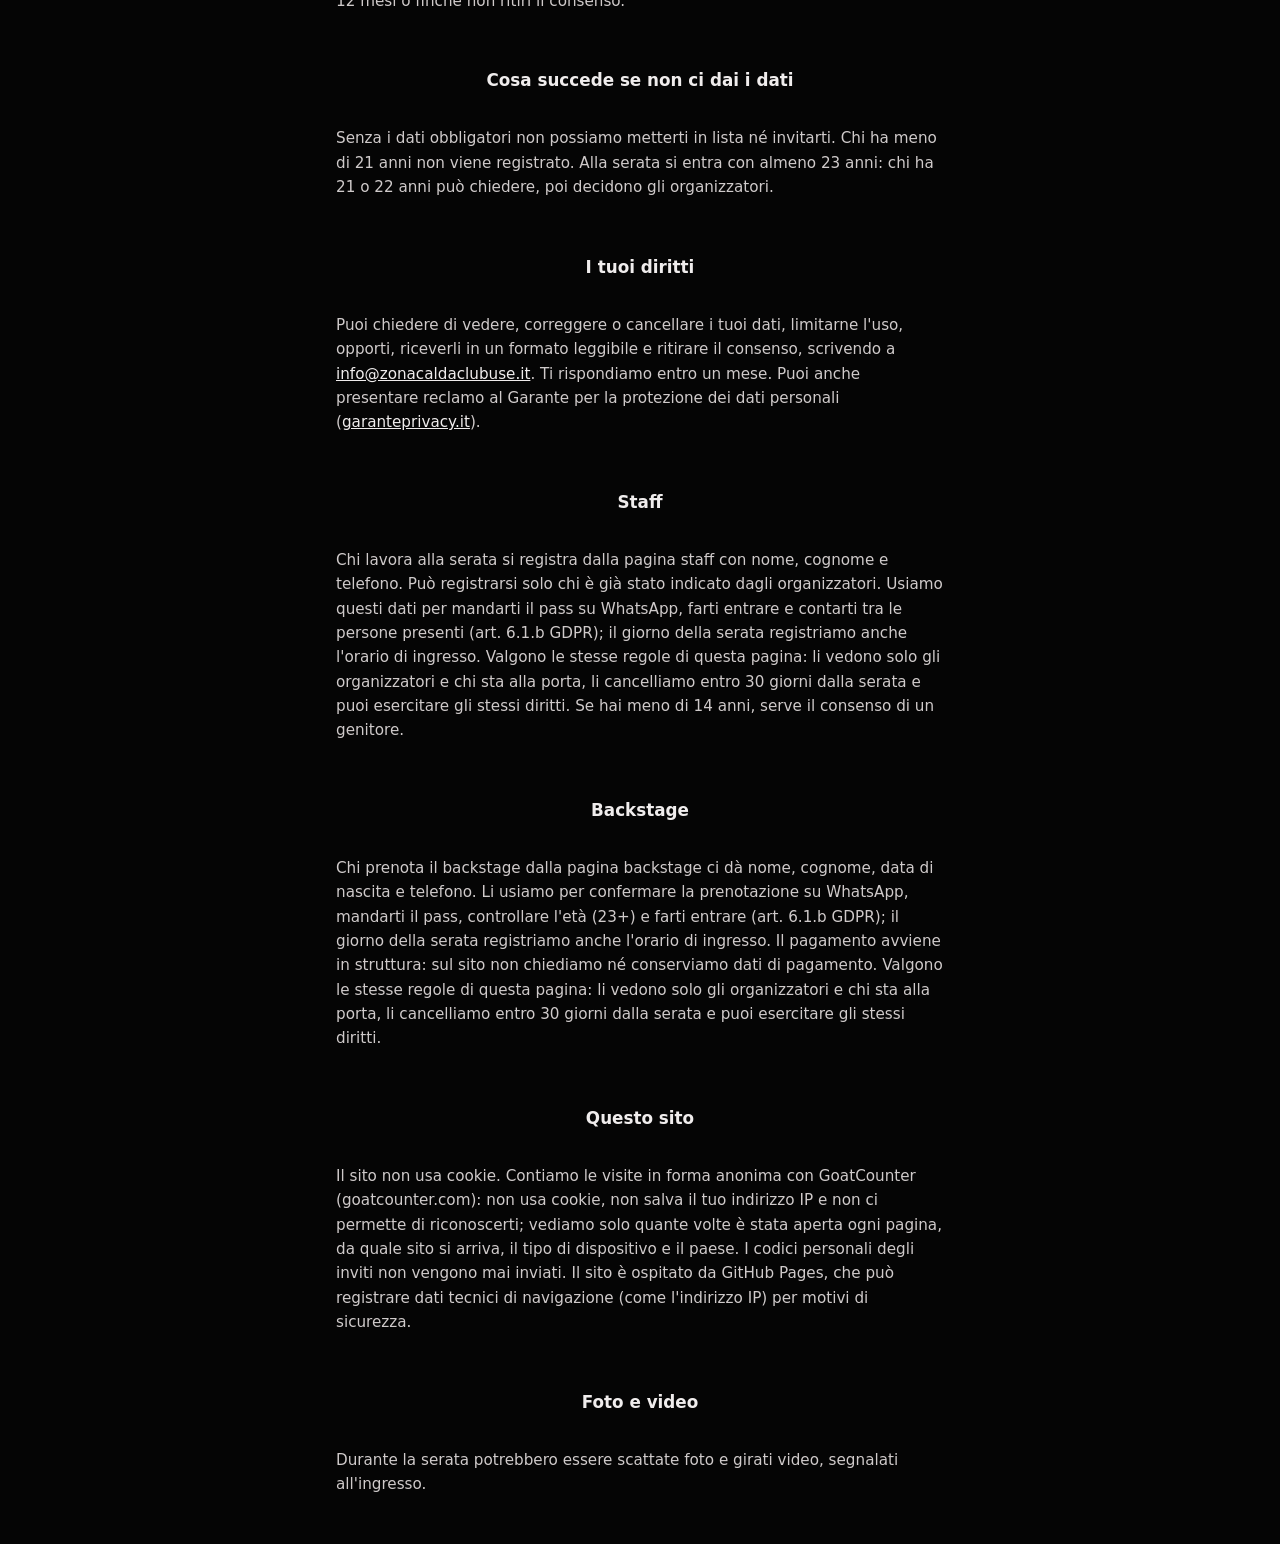
<file: privacy/index.html>
<!doctype html>
<html lang="it">
<head>
<meta charset="utf-8">
<meta name="viewport" content="width=device-width, initial-scale=1, viewport-fit=cover">
<title>Zonacalda — privacy</title>
<meta name="robots" content="noindex, nofollow">
<meta name="theme-color" content="#050505">
<meta name="color-scheme" content="dark">
<link rel="icon" href="../assets/zonacalda-diavolo-linee.svg" type="image/svg+xml">
<link rel="apple-touch-icon" href="../assets/apple-touch-icon.png">
<link rel="stylesheet" href="../style.css?v=20261109">
<link rel="stylesheet" href="../pagine.css?v=20261109">
<style>
  .pagina { max-width: 640px; }
  .pagina h1 { text-align: left; }
  .pagina h2 { font-size: 1.05rem; margin: 1.75rem 0 .4rem; }
  .pagina p, .pagina li { color: #cfcaca; line-height: 1.6; font-size: .95rem; }
  .pagina a { color: var(--testo); }
</style>
<!-- visite anonime (GoatCounter, senza cookie): manda solo la pagina, mai i codici dopo il "?" -->
<script>if (!/^(localhost|127\.)/.test(location.hostname)) addEventListener('load', function () { var r = (document.referrer || '').split(/[?#]/)[0]; new Image().src = 'https://zonacalda.goatcounter.com/count?p=' + encodeURIComponent(location.pathname) + '&r=' + encodeURIComponent(r) + '&s=' + screen.width + '&rnd=' + Math.random(); });</script>
</head>
<body>
<header class="testa"><a href="../"><img src="../assets/zonacalda-logo-sito.svg" width="1244" height="544" alt="ZONACALDA, club use"></a></header>
<main class="pagina">
  <h1>privacy.</h1>
  <p>Informativa sul trattamento dei dati personali ai sensi degli artt. 13 e 14 del Regolamento (UE) 2016/679 (GDPR). Ultimo aggiornamento: novembre 2026.</p>

  <h2>Chi tratta i tuoi dati</h2>
  <p>Titolare del trattamento: Giordano Gasbarri. Contatto: <a href="mailto:info@zonacaldaclubuse.it">info@zonacaldaclubuse.it</a>.</p>

  <h2>Quali dati raccogliamo</h2>
  <p>Nome, cognome, data di nascita, email, numero di telefono e, se lo indichi, il profilo Instagram. Registriamo anche da quale link sei arrivato (per esempio "storia" o "bio") e, il giorno della serata, l'orario di ingresso. All'ingresso guardiamo un documento d'identità per verificare nome ed età, ma <strong>non lo fotografiamo e non ne salviamo i dati</strong>.</p>

  <h2>Perché e su quale base</h2>
  <ul>
    <li><strong>Gestire la lista d'attesa, scegliere gli invitati, mandarti l'invito e farti entrare</strong>: è quello che ci chiedi iscrivendoti (art. 6.1.b GDPR, misure precontrattuali su tua richiesta).</li>
    <li><strong>Verificare la tua età</strong>: alla serata si entra con almeno 23 anni (art. 6.1.b).</li>
    <li><strong>Avvisarti delle prossime serate</strong>: solo se spunti la casella facoltativa (art. 6.1.a, consenso). Puoi ritirarlo quando vuoi scrivendoci, senza conseguenze.</li>
  </ul>
  <p>Gli invitati vengono scelti da persone, non da sistemi automatici.</p>

  <h2>Chi li vede e dove sono</h2>
  <p>Solo gli organizzatori e, la sera dell'evento, le persone alla porta (che vedono nome, età e stato dell'invito). I dati sono conservati in un foglio Google Sheets del titolare: Google agisce come fornitore del servizio (responsabile del trattamento) e può trattarli anche fuori dall'Unione Europea, con le garanzie previste dal GDPR (EU-US Data Privacy Framework e clausole contrattuali standard). Gli inviti partono via email (Gmail) o WhatsApp. Non vendiamo né cediamo i tuoi dati a nessuno.</p>

  <h2>Per quanto tempo</h2>
  <p>Cancelliamo i dati entro 30 giorni dalla serata. Se hai chiesto di essere avvisato delle prossime serate, conserviamo nome, email, telefono e data di nascita per 12 mesi o finché non ritiri il consenso.</p>

  <h2>Cosa succede se non ci dai i dati</h2>
  <p>Senza i dati obbligatori non possiamo metterti in lista né invitarti. Chi ha meno di 21 anni non viene registrato. Alla serata si entra con almeno 23 anni: chi ha 21 o 22 anni può chiedere, poi decidono gli organizzatori.</p>

  <h2>I tuoi diritti</h2>
  <p>Puoi chiedere di vedere, correggere o cancellare i tuoi dati, limitarne l'uso, opporti, riceverli in un formato leggibile e ritirare il consenso, scrivendo a <a href="mailto:info@zonacaldaclubuse.it">info@zonacaldaclubuse.it</a>. Ti rispondiamo entro un mese. Puoi anche presentare reclamo al Garante per la protezione dei dati personali (<a href="https://www.garanteprivacy.it" rel="noopener">garanteprivacy.it</a>).</p>

  <h2>Staff</h2>
  <p>Chi lavora alla serata si registra dalla pagina staff con nome, cognome e telefono. Può registrarsi solo chi è già stato indicato dagli organizzatori. Usiamo questi dati per mandarti il pass su WhatsApp, farti entrare e contarti tra le persone presenti (art. 6.1.b GDPR); il giorno della serata registriamo anche l'orario di ingresso. Valgono le stesse regole di questa pagina: li vedono solo gli organizzatori e chi sta alla porta, li cancelliamo entro 30 giorni dalla serata e puoi esercitare gli stessi diritti. Se hai meno di 14 anni, serve il consenso di un genitore.</p>

  <h2>Backstage</h2>
  <p>Chi prenota il backstage dalla pagina backstage ci dà nome, cognome, data di nascita e telefono. Li usiamo per confermare la prenotazione su WhatsApp, mandarti il pass, controllare l'età (23+) e farti entrare (art. 6.1.b GDPR); il giorno della serata registriamo anche l'orario di ingresso. Il pagamento avviene in struttura: sul sito non chiediamo né conserviamo dati di pagamento. Valgono le stesse regole di questa pagina: li vedono solo gli organizzatori e chi sta alla porta, li cancelliamo entro 30 giorni dalla serata e puoi esercitare gli stessi diritti.</p>

  <h2>Questo sito</h2>
  <p>Il sito non usa cookie. Contiamo le visite in forma anonima con GoatCounter (goatcounter.com): non usa cookie, non salva il tuo indirizzo IP e non ci permette di riconoscerti; vediamo solo quante volte è stata aperta ogni pagina, da quale sito si arriva, il tipo di dispositivo e il paese. I codici personali degli inviti non vengono mai inviati. Il sito è ospitato da GitHub Pages, che può registrare dati tecnici di navigazione (come l'indirizzo IP) per motivi di sicurezza.</p>

  <h2>Foto e video</h2>
  <p>Durante la serata potrebbero essere scattate foto e girati video, segnalati all'ingresso.</p>
</main>
</body>
</html>
</file>
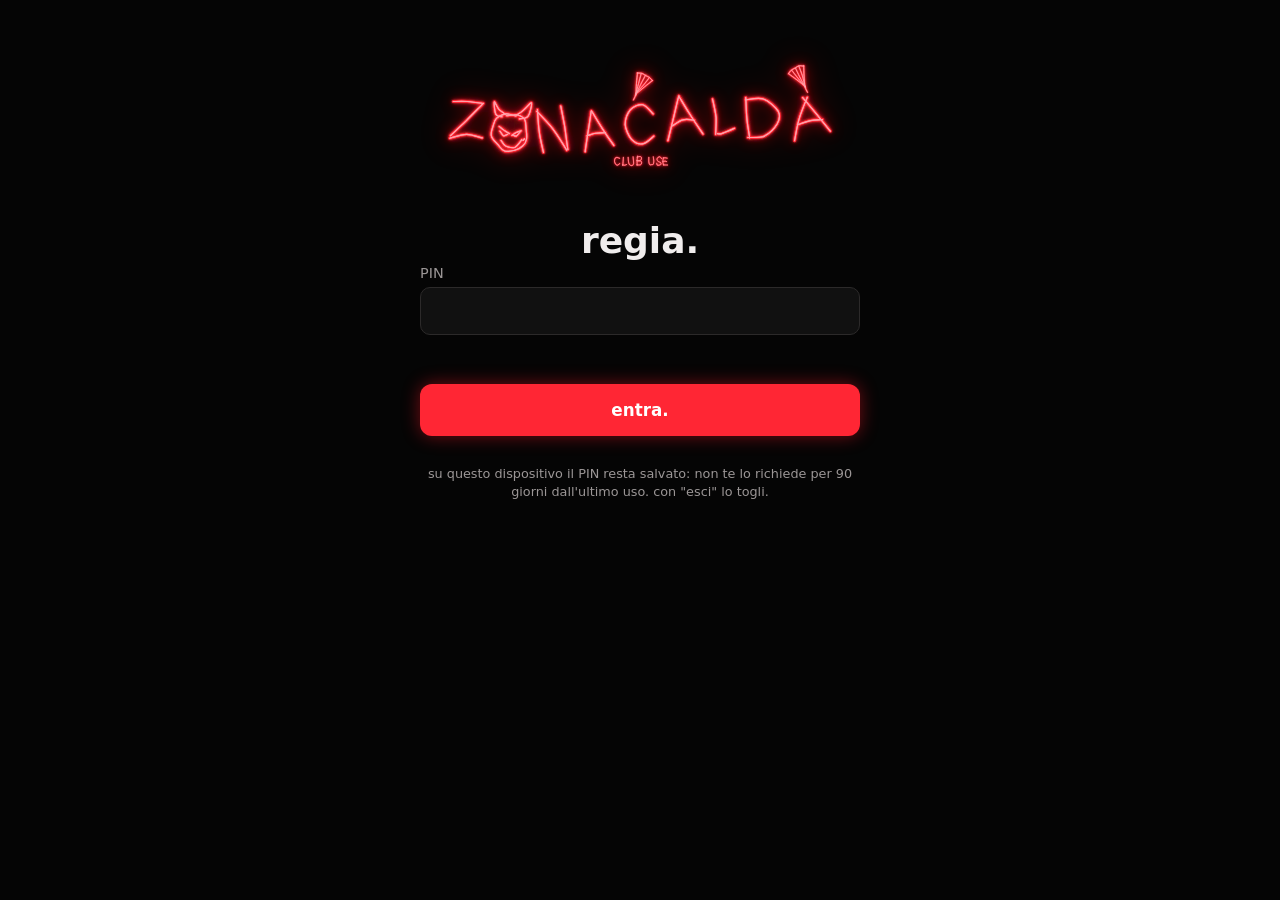
<file: regia/index.html>
<!doctype html>
<html lang="it">
<head>
<meta charset="utf-8">
<meta name="viewport" content="width=device-width, initial-scale=1, viewport-fit=cover">
<title>Zonacalda — regia</title>
<meta name="robots" content="noindex, nofollow">
<meta name="referrer" content="no-referrer">
<meta name="theme-color" content="#050505">
<meta name="color-scheme" content="dark">
<script>try { var a = JSON.parse(localStorage.getItem('zc-regia-accesso') || 'null'); if (a && a.scade > Date.now()) document.documentElement.classList.add('dentro'); } catch (e) {}</script>
<style>.dentro #accesso { display: none !important; } .dentro #pannello[hidden] { display: block !important; }  .tieni-pin { color: var(--tenue); font-size: .8rem; line-height: 1.4; text-align: center; margin: .8rem 0 0; }
  .sesso { display: inline-flex; gap: .4rem; margin-left: .6rem; } .sesso button { padding: .25rem .7rem; min-height: 0; font-size: .85rem; }
  .gen { display: block; margin-top: .3rem; font-size: .7rem; line-height: 1.3; font-style: normal; color: var(--tenue); }
  #assegna-qui { margin: .4rem 0 .2rem; } #pannello-assegna { list-style: none; margin: .4rem 0 .8rem; padding: 0; } #pannello-assegna li { display: flex; align-items: center; justify-content: space-between; gap: .6rem; padding: .35rem 0; border-bottom: 1px solid #222; }
  #pannello-assegna .sesso { margin-left: 0; }
  #ospite-qr { position: fixed; inset: 0; z-index: 50; background: rgba(0,0,0,.88); display: flex; align-items: center; justify-content: center; padding: 1rem; overflow: auto; }
  #ospite-qr[hidden] { display: none; }
  #ospite-qr .scatola { background: #0e0c0c; border: 1px solid #2a2626; border-radius: 16px; padding: 1.1rem; width: min(92vw, 380px); text-align: center; }
  #ospite-qr .ok-t { margin: 0; color: #5ee08a; font-weight: 700; letter-spacing: .03em; }
  #ospite-qr h2 { margin: .3rem 0 .6rem; font-size: 1.4rem; }
  #ospite-qr .qr-box { background: #fff; padding: 12px; border-radius: 14px; width: min(64vw, 260px); margin: 0 auto .6rem; box-shadow: 0 0 0 3px #ff2a3a, 0 0 26px rgba(255, 20, 36, .55); }
  #ospite-qr .qr-box svg { display: block; width: 100%; height: auto; }
  #ospite-qr #oq-foto { display: block; width: min(74vw, 300px); height: auto; margin: 0 auto .6rem; border-radius: 14px; box-shadow: 0 0 0 1px #2a2626, 0 10px 40px rgba(0, 0, 0, .6); -webkit-touch-callout: default; }
  #ospite-qr .invii { display: flex; gap: .5rem; justify-content: center; margin: .5rem 0; }
  #ospite-qr .spunta { margin: .25rem .2rem 0; }
</style>
<link rel="icon" href="../assets/zonacalda-diavolo-linee.svg" type="image/svg+xml">
<link rel="apple-touch-icon" href="../assets/apple-touch-icon.png">
<meta name="apple-mobile-web-app-title" content="zonacalda regia">
<link rel="stylesheet" href="../style.css?v=20261109">
<link rel="stylesheet" href="../pagine.css?v=20261109">
<style>
  body { min-height: 100svh; }
  .regia { max-width: 560px; width: 100%; margin: 0 auto; padding: calc(.75rem + env(safe-area-inset-top)) 12px calc(3rem + env(safe-area-inset-bottom)); }
  .barra { display: flex; align-items: center; justify-content: space-between; gap: .5rem; }
  .barra img { width: 140px; height: auto; margin: -14px -10px -14px -14px; }
  .barra small { color: var(--tenue); font-size: .8rem; text-align: right; }
  .tot { text-align: center; margin: .5rem 0 1rem; font-variant-numeric: tabular-nums; }
  .tot b { font-size: 4rem; line-height: 1; color: #fff; text-shadow: 0 0 18px rgba(255, 20, 36, .55); }
  .tot span { color: var(--tenue); font-size: 1.25rem; }
  .sotto-tot { color: var(--tenue); font-size: .85rem; margin-top: .2rem; white-space: nowrap; }
  .tot .sotto-tot span { font-size: inherit; color: inherit; }
  .barretta { height: 10px; border-radius: 99px; background: #1c1a1a; overflow: hidden; margin: .5rem auto 0; max-width: 360px; }
  .barretta i { display: block; height: 100%; width: 0; background: linear-gradient(90deg, #ff2634, #ff6b73); transition: width .6s; }
  .blocco { background: #0f0e0e; border: 1px solid #262424; border-radius: 16px; padding: .9rem 1rem 1rem; margin: .75rem 0; }
  .blocco.oro { border-color: #6b5016; box-shadow: 0 0 18px rgba(240, 190, 80, .15); }
  .blocco h2 { margin: 0 0 .6rem; font-size: 1rem; letter-spacing: .14em; text-transform: uppercase; display: flex; justify-content: space-between; align-items: baseline; }
  .blocco h2 small { letter-spacing: 0; text-transform: none; color: var(--tenue); font-weight: 400; font-size: .8rem; }
  .blocco.oro h2 { color: #f0c860; }
  .numeri { display: grid; grid-template-columns: repeat(3, 1fr); gap: .5rem; }
  .n { background: #161414; border-radius: 12px; padding: .6rem .4rem; text-align: center; font-variant-numeric: tabular-nums; }
  .n b { display: block; font-size: 1.9rem; line-height: 1.1; }
  .n span { display: block; color: var(--tenue); font-size: .75rem; line-height: 1.25; margin-top: .15rem; }
  .n.verde b { color: #4ade80; } .n.giallo b { color: #ffcf7a; } .n.grigio b { color: #bdb6b6; }
  .piccoli { color: var(--tenue); font-size: .8rem; margin: .6rem 0 0; line-height: 1.5; }
  .ultimi { list-style: none; margin: 0; padding: 0; }
  .ultimi li { display: flex; gap: .6rem; padding: .45rem 0; border-top: 1px solid #1d1b1b; font-size: .95rem; }
  .ultimi li:first-child { border-top: 0; }
  .ultimi time { color: var(--tenue); font-variant-numeric: tabular-nums; }
  .ultimi em { margin-left: auto; font-style: normal; font-size: .75rem; color: var(--tenue); }
  .ultimi em.backstage { color: #f0c860; } .ultimi em.staff { color: #ff6b73; }
  .ultimi-piu { display: none; }
  /* telefono: gli ultimi ingressi stanno subito sotto il totale, con gli ultimi 5; si tocca il riquadro per aprire tutti */
  @media (max-width: 819px) {
    .a-ultimi { padding: .8rem 1rem; }
    .a-ultimi h2 { margin-bottom: .3rem; font-size: .85rem; }
    .ultimi:not(.aperto) li:nth-child(n+6) { display: none; }
    .a-ultimi { cursor: pointer; -webkit-tap-highlight-color: transparent; }
    .a-ultimi h2::after { content: '▾'; margin-left: auto; color: var(--tenue); font-size: .9rem; }
    .a-ultimi.aperto h2::after { content: '▴'; }
    .ultimi-piu { display: block; margin: .4rem auto 0; background: none; border: 0; color: var(--tenue); font: inherit; font-size: .8rem; text-decoration: underline; cursor: pointer; }
    .ultimi-piu[hidden] { display: none; }
  }
  .blocco.tocca { cursor: pointer; }
  .apri { display: block; text-align: right; color: #f0c860; font-size: .85rem; margin-top: .6rem; }
  .indietro { background: none; border: 0; color: var(--tenue); font: inherit; padding: .4rem 0; cursor: pointer; }
  .ricerca { margin: 0 0 .6rem; } .ricerca .cerca-bk { margin: 0 0 .4rem; } #r-globale { background: #0f0e0e; border: 1px solid #262424; border-radius: 12px; padding: .1rem .8rem; } #r-globale[hidden] { display: none; }
  .r-dove { font-size: .7rem; letter-spacing: .08em; text-transform: uppercase; padding: .15rem .5rem; border-radius: 999px; border: 1px solid #3a3636; color: var(--tenue); }
  .r-dove.pista { color: #8fd0ff; border-color: #2c4a63; } .r-dove.backstage { color: #ffd77a; border-color: #6b5016; } .r-dove.staff { color: #b9f0c8; border-color: #2c5a3d; }
  .cerca-bk { width: 100%; margin: .5rem 0 .75rem; }
  .barra-nomi { display: flex; gap: .5rem; align-items: center; margin: .25rem 0 .5rem; }
  .barra-nomi[hidden], .f-piu[hidden], .piu[hidden] { display: none; }
  .ordine { display: flex; flex: 1; gap: .4rem; }
  .ordine button { flex: 1; min-height: 42px; border-radius: 10px; border: 1px solid #3a3636; background: #161414; color: var(--testo); font: inherit; font-size: .85rem; cursor: pointer; }
  .ordine button[aria-pressed="true"] { background: #ff2634; border-color: #ff2634; color: #fff; font-weight: 700; }
  .piu { position: fixed; right: max(16px, env(safe-area-inset-right)); bottom: max(18px, calc(env(safe-area-inset-bottom) + 10px)); z-index: 40; width: 60px; height: 60px; border-radius: 50%; border: 2px solid #e2b84a; background: #3a2a05; color: #ffd77a; font-size: 2rem; line-height: 1; cursor: pointer; padding: 0; box-shadow: 0 6px 22px rgba(0,0,0,.65), 0 0 16px rgba(240,190,80,.35); }
  .f-piu { display: grid; gap: .5rem; background: #161414; border: 1px solid #3a3636; border-radius: 12px; padding: .8rem; margin: 0 0 .75rem; }
  .f-piu input { width: 100%; box-sizing: border-box; }
  .f-piu .errore { margin: 0; min-height: 1.1em; }
  .riga-piu { display: flex; gap: .5rem; } .riga-piu .spunta { flex: 1; min-width: 0; }
  .nomi li.nuovo { background: rgba(226, 184, 74, .12); border-radius: 8px; }
  .bk { list-style: none; margin: 0; padding: 0; }
  .bk li { display: flex; align-items: center; gap: .6rem; padding: .7rem .2rem; border-top: 1px solid #1d1b1b; }
  .bk .num { color: var(--tenue); font-size: .8rem; min-width: 1.6rem; text-align: right; font-variant-numeric: tabular-nums; }
  .bk .chi { flex: 1; min-width: 0; text-align: left; }
  .bk .chi b { display: block; font-weight: 600; }
  .bk .chi small { color: var(--tenue); font-size: .75rem; }
  .bk .chi small.annullato { color: #ff6b73; }
  .spunta { flex: none; align-self: center; display: inline-flex; align-items: center; justify-content: center; width: auto; min-width: 128px; height: 46px; margin: 0; white-space: nowrap; padding: 0 .7rem; border-radius: 12px; border: 1px solid #3a3636; background: #161414; color: var(--testo); font: inherit; font-size: .85rem; cursor: pointer; }
  .spunta.conferma { background: #3a2a05; border-color: #e2b84a; color: #ffd77a; font-weight: 700; }
  .spunta.si { background: #0b3a1d; border-color: #2bd46a; color: #6cf09a; font-weight: 700; }
  .spunta.chiedi { background: #3a2a05; border-color: #ffb020; color: #ffcf7a; font-weight: 700; }
  .schede-invii { display: flex; gap: .4rem; margin: .5rem 0 .75rem; }
  .schede-invii button { flex: 1; min-height: 42px; border-radius: 10px; border: 1px solid #3a3636; background: #161414; color: var(--testo); font: inherit; font-size: .85rem; cursor: pointer; }
  .schede-invii button[aria-pressed="true"] { background: #ff2634; border-color: #ff2634; color: #fff; font-weight: 700; }
  .inv { list-style: none; margin: 0; padding: 0; }
  .inv li { display: flex; align-items: center; gap: .6rem; padding: .7rem .2rem; border-top: 1px solid #1d1b1b; }
  .inv li.fatto { opacity: .55; }
  .inv .chi { flex: 1; min-width: 0; text-align: left; }
  .inv .chi b { display: block; font-weight: 600; }
  .inv .chi small { color: var(--tenue); font-size: .75rem; }
  .sms { flex: none; display: inline-flex; align-items: center; justify-content: center; min-width: 128px; height: 46px; padding: 0 .7rem; border-radius: 12px;
         background: #ff2634; color: #fff; font-weight: 700; text-decoration: none; white-space: nowrap; font-size: .9rem; border: 0; cursor: pointer; }
  .sms.fatto { background: #0b3a1d; color: #6cf09a; border: 1px solid #2bd46a; }
  .sms.chiedi { background: #3a2a05; color: #ffcf7a; border: 1px solid #ffb020; }
  .n.apre { cursor: pointer; transition: background .15s; }
  .n.apre:hover, .n.apre:focus-visible { background: #221f1f; outline: none; }
  .n.apre::after { content: '›'; display: block; color: #555; font-size: .8rem; line-height: 1; margin-top: .15rem; }
  .mano { display: flex; align-items: center; gap: .6rem; background: #161414; border-radius: 12px; padding: .6rem .8rem; margin: .25rem 0 .75rem; }
  .mano span { flex: 1; text-align: left; font-size: .9rem; } .mano small { color: var(--tenue); font-size: .75rem; }
  .mano button { width: 52px; height: 52px; border-radius: 12px; border: 1px solid #3a3636; background: #221f1f; color: #fff; font-size: 1.6rem; cursor: pointer; }
  .mano b { min-width: 2.2ch; text-align: center; font-size: 1.8rem; font-variant-numeric: tabular-nums; color: #4ade80; }
  .nomi { list-style: none; margin: 0; padding: 0; }
  .nomi li { display: flex; align-items: baseline; gap: .6rem; padding: .6rem .2rem; border-top: 1px solid #1d1b1b; text-align: left; }
  .nomi li b { font-weight: 600; flex: 1; }
  .nomi li small { color: var(--tenue); font-size: .8rem; white-space: nowrap; }
  .nomi li a { color: var(--tenue); font-size: .8rem; text-decoration: none; }
  .nomi li { flex-wrap: wrap; align-items: center; }
  .nomi li .spunta, .nomi li .sms { margin-left: auto; height: 40px; min-width: 120px; font-size: .85rem; }
  .nomi li .due { margin-left: auto; display: inline-flex; gap: .5rem; flex-wrap: wrap; justify-content: flex-end; }
  .due { display: inline-flex; gap: .5rem; flex: none; }
  .due .sms { min-width: 92px; }
  .due .sms.qr, .nomi li .due .sms.qr { min-width: 64px; background: #161414; color: #ffd77a; border: 1px solid #e2b84a; }
  .sms.wa, .nomi li a.sms.wa { background: #128c4a; color: #fff; }
  .nomi li .due .sms, .nomi li .due .spunta { margin-left: 0; min-width: 104px; }
  .nomi li .spunta.elimina { min-width: 84px; background: transparent; border-color: #5a2226; color: #ff8088; font-weight: 400; }
  .nomi li .spunta.elimina.chiedi { min-width: 104px; background: #3a0d11; border-color: #ff2634; color: #fff; font-weight: 700; }
  .nomi li .sms.tolto { background: #2a1012; color: #ff8088; border: 1px solid #5a2226; }
  .nomi li a.sms { color: #fff; font-size: .85rem; }
  .nomi li a.sms.qr { background: #161414; color: #ffd77a; border: 1px solid #e2b84a; }
  .stato { text-align: center; color: var(--tenue); font-size: .8rem; margin-top: 1rem; }
  .stato.male { color: #ffcf7a; }
  /* Mac e iPad: i blocchi si dispongono in colonne */
  @media (min-width: 820px) {
    main.regia { max-width: 1400px !important; width: 100%; padding-inline: 28px; }
    .a-stato { text-align: center; }
    main.regia > #pannello, main.regia > #vista-bk, main.regia > #vista-invii, main.regia > #vista-nomi { width: 100%; box-sizing: border-box; }
    .nomi { display: grid; grid-template-columns: 1fr 1fr; column-gap: 2rem; }
    #pannello:not([hidden]) { display: grid; gap: 0 18px; align-items: start;
      grid-template-columns: 1fr 1fr;
      grid-template-areas: "barra barra" "tot sms" "pista pista" "bk staff" "chi ultimi" "stato stato"; }
    .dentro #pannello[hidden] { display: grid !important; }
    .a-barra { grid-area: barra; } .a-tot { grid-area: tot; align-self: center; } .a-sms { grid-area: sms; align-self: center; }
    .a-pista { grid-area: pista; } .a-bk { grid-area: bk; } .a-staff { grid-area: staff; } .a-chi { grid-area: chi; } .a-ultimi { grid-area: ultimi; } .a-stato { grid-area: stato; }
    .a-pista .numeri { grid-template-columns: repeat(6, 1fr); }
    .a-pista .numeri + .numeri { margin-top: .5rem; }
    .tot b { font-size: 5rem; }
    .bk, .inv { display: grid; grid-template-columns: 1fr 1fr; column-gap: 2rem; }
  }
  @media (min-width: 1150px) {
    #pannello:not([hidden]) { grid-template-columns: 1fr 1fr 1fr;
      grid-template-areas: "barra barra barra" "tot tot sms" "pista pista ultimi" "bk staff ultimi" "chi chi ultimi" "stato stato stato"; }
    .a-ultimi { position: sticky; top: 12px; }
    .a-pista .numeri { grid-template-columns: repeat(3, 1fr); }
    .a-pista { display: grid; grid-template-columns: 1fr 1fr; gap: .5rem 1rem; }
    .a-pista h2 { grid-column: 1 / -1; }
    .a-pista .numeri + .numeri { margin-top: 0; }
  }
</style>
<script src="../js/api.js?v=20261115" defer></script>
<script src="../vendor/qrcode.js" defer></script>
<script src="../js/pass.js?v=20261118" defer></script>
<script src="regia.js?v=20261128d" defer></script>
</head>
<body>
<main class="regia">

  <section id="accesso" class="pagina" style="padding:0">
    <div class="testa"><img src="../assets/zonacalda-logo-sito.svg" width="1244" height="544" alt="ZONACALDA, club use"></div>
    <h1>regia.</h1>
    <form id="f-pin">
      <label>PIN
        <input type="password" name="pin" inputmode="numeric" autocomplete="current-password" required>
      </label>
      <p class="errore" id="err-pin" role="alert"></p>
      <button class="bottone" type="submit">entra.</button>
      <p class="tieni-pin">su questo dispositivo il PIN resta salvato: non te lo richiede per 90 giorni dall'ultimo uso. con "esci" lo togli.</p>
    </form>
  </section>

  <section id="pannello" hidden>
    <div class="barra a-barra">
      <img src="../assets/zonacalda-logo-sito.svg" width="1244" height="544" alt="ZONACALDA">
      <small>aggiornato alle <span id="agg">--:--</span><br><a href="#" id="esci">esci</a></small>
    </div>

    <a class="bottone a-sms" id="apri-invii" href="#" style="margin:.25rem 0 .5rem">📱 invii WhatsApp e SMS</a>

    <div class="ricerca" id="ricerca">
      <input class="cerca-bk" id="q-globale" type="search" placeholder="🔍 cerca ovunque: nome, cognome o numero" autocomplete="off" enterkeyhint="search">
      <ol class="nomi" id="r-globale" hidden></ol>
    </div>

    <div class="tot a-tot" aria-live="polite">
      <b id="dentro">0</b> <span>/ <span id="capienza">0</span> dentro</span>
      <div class="sotto-tot"><span id="tot-staff">(staff 0 / 0 · in tutto 0 / 0)</span></div>
      <div class="barretta"><i id="riempi"></i></div>
    </div>

    <div class="blocco a-ultimi" id="blocco-ultimi">
      <h2>ultimi ingressi</h2>
      <ul class="ultimi" id="ultimi"><li>nessuno, per ora.</li></ul>
      <button type="button" class="ultimi-piu" id="ultimi-piu" hidden>mostra tutti</button>
    </div>

    <div class="blocco a-pista">
      <h2>pista <small id="l-tot"></small></h2>
      <div class="numeri">
        <div class="n verde apre" data-tipo="lista" data-stati="entrato" data-titolo="pista · entrati" role="button" tabindex="0"><b id="l-entrati">0</b><span>entrati</span><em class="gen" id="gl-entrati"></em></div>
        <div class="n giallo apre" data-tipo="lista" data-stati="confermato" data-titolo="pista · confermati, da entrare" role="button" tabindex="0"><b id="l-attesi">0</b><span>confermati,<br>da entrare</span><em class="gen" id="gl-attesi"></em></div>
        <div class="n apre" data-tipo="lista" data-stati="invitato" data-titolo="pista · invitati, non confermati" role="button" tabindex="0"><b id="l-invitati">0</b><span>invitati,<br>non confermati</span><em class="gen" id="gl-invitati"></em></div>
      </div>
      <div class="numeri" style="margin-top:.5rem">
        <div class="n grigio apre" data-tipo="lista" data-stati="in lista" data-titolo="pista · registrati, non invitati" role="button" tabindex="0"><b id="l-inlista">0</b><span>registrati,<br>non invitati</span><em class="gen" id="gl-inlista"></em></div>
        <div class="n grigio apre" data-tipo="lista" data-stati="da invitare" data-titolo="pista · da invitare" role="button" tabindex="0"><b id="l-dainvitare">0</b><span>da invitare<br>(scelti)</span><em class="gen" id="gl-dainvitare"></em></div>
        <div class="n grigio apre" data-tipo="lista" data-stati="rifiutato,scaduto" data-titolo="pista · rifiutati o scaduti" role="button" tabindex="0"><b id="l-no">0</b><span>rifiutati o<br>scaduti</span></div>
      </div>
    </div>

    <div class="blocco oro tocca a-bk" id="apri-bk" role="button" tabindex="0">
      <h2>backstage <small id="b-tot"></small></h2>
      <div class="numeri">
        <div class="n verde apre" data-tipo="backstage" data-stati="entrato" data-titolo="backstage · entrati" role="button" tabindex="0"><b id="b-entrati">0</b><span>entrati</span><em class="gen" id="gb-entrati"></em></div>
        <div class="n giallo apre" data-tipo="backstage" data-stati="confermato" data-titolo="backstage · confermati, da entrare" role="button" tabindex="0"><b id="b-attesi">0</b><span>confermati,<br>da entrare</span><em class="gen" id="gb-attesi"></em></div>
        <div class="n apre" data-tipo="backstage" data-stati="richiesta" data-titolo="backstage · richieste da confermare" role="button" tabindex="0"><b id="b-richieste">0</b><span>richieste da<br>confermare</span><em class="gen" id="gb-richieste"></em></div>
      </div>
      <p class="piccoli">pagati <b id="b-pagati" style="color:#4ade80">0</b> · da pagare <b id="b-dapagare" style="color:#ffcf7a">0</b></p>
      <span class="apri">vedi tutti e segna i pagamenti →</span>
    </div>

    <div class="blocco a-staff">
      <h2>staff <small id="s-tot"></small></h2>
      <div class="numeri">
        <div class="n verde apre" data-tipo="staff" data-stati="entrato" data-titolo="staff · entrati" role="button" tabindex="0"><b id="s-entrati">0</b><span>entrati</span></div>
        <div class="n giallo apre" data-tipo="staff" data-stati="registrato" data-titolo="staff · registrati, da entrare" role="button" tabindex="0"><b id="s-attesi">0</b><span>registrati,<br>da entrare</span></div>
        <div class="n grigio apre" data-tipo="staff" data-stati="abilitato" data-titolo="staff · non ancora registrati" role="button" tabindex="0"><b id="s-noreg">0</b><span>non ancora<br>registrati</span></div>
      </div>
    </div>

    <div class="blocco a-chi">
      <h2>chi è dentro <small>pista + backstage</small></h2>
      <div class="numeri">
        <div class="n apre" data-tipo="genere" data-g="f" data-titolo="dentro · donne" role="button" tabindex="0"><b id="p-donne">0</b><span>donne<br>età media <i id="p-eta-d">–</i></span></div>
        <div class="n apre" data-tipo="genere" data-g="m" data-titolo="dentro · uomini" role="button" tabindex="0"><b id="p-uomini">0</b><span>uomini<br>età media <i id="p-eta-u">–</i></span></div>
        <div class="n grigio"><b id="p-eta">–</b><span>età media<br>di tutti</span></div>
      </div>
      <p class="piccoli" id="p-incerti"></p>
      <button class="spunta" id="vedi-incerti" type="button" hidden data-tipo="genere" data-g="" data-titolo="dentro · incerti" style="margin-top:.5rem"></button>
    </div>

    <p class="stato a-stato" id="stato" aria-live="polite"></p>
  </section>

  <section id="vista-nomi" hidden>
    <button class="indietro" id="chiudi-nomi">← riepilogo</button>
    <div class="blocco" style="margin-top:.25rem">
      <h2><span id="nomi-titolo"></span> <small id="nomi-conto"></small></h2>
      <p id="nomi-pubblico" hidden style="margin:-.2rem 0 .7rem;color:var(--tenue);font-size:.9rem"></p>
      <button class="spunta" id="assegna-qui" type="button" hidden></button>
      <ul id="pannello-assegna" hidden></ul>
      <button id="invita-tutti" class="spunta conferma" hidden style="width:100%;min-width:0;margin:0 0 .8rem">invita tutti</button>
      <div id="mano" class="mano" hidden>
        <span>contati a mano<br><small>dj, organizzatori, chi non ha il pass</small></span>
        <button id="mano-meno" aria-label="uno in meno">−</button><b id="mano-n">0</b><button id="mano-piu" aria-label="uno in più">+</button>
      </div>
      <button id="azzera-staff" class="spunta elimina" hidden style="width:100%;min-width:0;margin:0 0 .8rem;background:transparent;border-color:#5a2226;color:#ff8088">azzera gli ingressi dello staff</button>
      <div class="barra-nomi" id="barra-nomi" hidden>
        <div class="ordine" role="group" aria-label="ordine dell'elenco">
          <button type="button" data-o="az" aria-pressed="true">a–z</button>
          <button type="button" data-o="cron" aria-pressed="false">cronologico</button>
        </div>
      </div>
      <button type="button" class="piu" id="piu-nomi" aria-label="aggiungi una persona" title="aggiungi una persona" hidden>+</button>
      <form class="f-piu" id="f-piu" hidden autocomplete="off" novalidate>
        <p class="piccoli" id="testo-piu" style="margin:0 0 .5rem">un ospite che aggiungi a mano: entra già confermato e ti do subito il QR. bastano nome e cognome.</p>
        <input type="text" name="nome" placeholder="nome" required maxlength="60" autocapitalize="words">
        <input type="text" name="cognome" placeholder="cognome" required maxlength="60" autocapitalize="words">
        <input name="telefono" type="tel" inputmode="tel" placeholder="numero (facoltativo)" maxlength="30">
        <input type="text" name="eta" inputmode="numeric" pattern="[0-9]*" placeholder="età (facoltativa)" maxlength="2">
        <input name="email" type="email" inputmode="email" placeholder="mail (facoltativa)" maxlength="120" autocapitalize="off">
        <p class="errore" id="err-piu" role="alert"></p>
        <div class="riga-piu"><button type="button" class="spunta" id="annulla-piu">annulla</button><button type="submit" class="spunta conferma" id="invia-piu">aggiungi e conferma</button></div>
      </form>
      <input class="cerca-bk" id="q-nomi" type="search" placeholder="cerca un nome…" autocomplete="off">
      <ol class="nomi" id="lista-nomi"><li>carico…</li></ol>
    </div>
  </section>

  <section id="vista-invii" hidden>
    <button class="indietro" id="chiudi-invii">← riepilogo</button>
    <div class="blocco" style="margin-top:.25rem">
      <h2>invii <small id="inv-conto"></small></h2>
      <div class="schede-invii" role="group">
        <button data-tipo="inviti" aria-pressed="true">inviti</button>
        <button data-tipo="backstage" aria-pressed="false">backstage</button>
        <button data-tipo="staff" aria-pressed="false">staff</button>
      </div>
      <label class="spunta" style="font-size:.85rem;margin:0 0 .5rem"><input type="checkbox" id="inv-tutti"> <span>mostra anche quelli già mandati</span></label>
      <ul class="inv" id="lista-invii"><li>carico…</li></ul>
      <p class="piccoli">tocca "WhatsApp" o "SMS": si apre l'app con numero e testo pronti, premi invia e torna qui. la persona viene segnata come fatta (e la riga del foglio diventa rossa). per toglierla, tocca "✓ mandato" e conferma.</p>
    </div>
  </section>

  <section id="vista-bk" hidden>
    <button class="indietro" id="chiudi-bk">← riepilogo</button>
    <div class="blocco oro" style="margin-top:.25rem">
      <h2>backstage <small>in ordine di prenotazione</small></h2>
      <input class="cerca-bk" id="q-bk" type="search" placeholder="cerca un nome…" autocomplete="off">
      <ol class="bk" id="lista-bk"><li>carico…</li></ol>
      <p class="piccoli">le richieste nuove hanno "conferma": toccalo e poi "ok". dopo compare "segna pagato", da usare quando paga in struttura. per togliere la spunta pagato, toccala e conferma.</p>
    </div>
  </section>
</main>
<div id="ospite-qr" hidden role="dialog" aria-modal="true" aria-label="ospite aggiunto e confermato">
  <div class="scatola">
    <p class="ok-t">aggiunto e confermato ✓</p>
    <h2 id="oq-nome"></h2>
    <div class="qr-box" id="oq-qr" role="img" aria-label="codice QR dell'ingresso"></div>
    <img id="oq-foto" alt="il pass dell'ospite, con il QR" hidden>
    <p class="piccoli" id="oq-tieni" hidden>tieni premuto sulla foto per salvarla, oppure usa "salva il pass".</p>
    <button type="button" class="spunta conferma" id="oq-salva" hidden>salva il pass</button>
    <button type="button" class="spunta" id="oq-copiafoto" hidden>copia la foto</button>
    <p class="piccoli" id="oq-sotto">il pass si prepara… intanto puoi mostrare questo QR alla porta.</p>
    <div class="invii" id="oq-invii"></div>
    <button type="button" class="spunta" id="oq-copia">copia il link</button>
    <button type="button" class="spunta conferma" id="oq-chiudi">chiudi</button>
  </div>
</div>
</body>
</html>
</file>
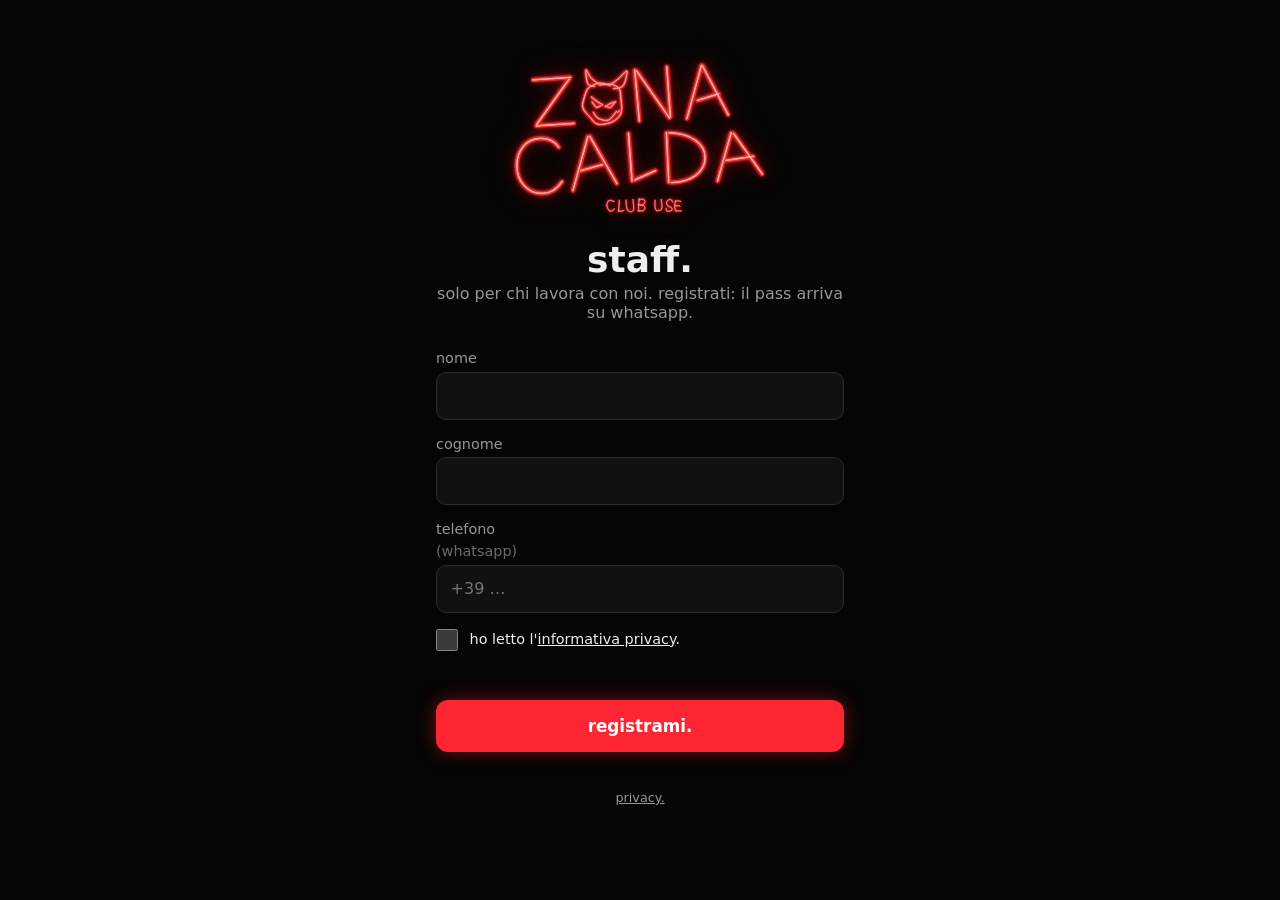
<file: staff/index.html>
<!doctype html>
<html lang="it">
<head>
<meta charset="utf-8">
<meta name="viewport" content="width=device-width, initial-scale=1, viewport-fit=cover">
<title>Zonacalda — staff</title>
<meta name="robots" content="noindex, nofollow">
<meta name="referrer" content="no-referrer">
<meta name="theme-color" content="#050505">
<meta name="color-scheme" content="dark">
<link rel="icon" href="../assets/zonacalda-diavolo-linee.svg" type="image/svg+xml">
<link rel="apple-touch-icon" href="../assets/apple-touch-icon.png">
<meta property="og:title" content="Zonacalda — staff">
<meta property="og:description" content="solo per lo staff. registrati: il pass arriva su whatsapp. 😈">
<meta property="og:image" content="https://zonacaldaclubuse.it/assets/og-zonacalda-2.png">
<link rel="stylesheet" href="../style.css?v=20261109">
<link rel="stylesheet" href="../pagine.css?v=20261109">
<style>
  .testa-2righe { padding-top: calc(.75rem + env(safe-area-inset-top)); }
  .testa-2righe a { width: min(78vw, 360px); margin: 0 auto -2.2rem; }
  .pass { text-align: center; }
  .pass .etichetta { display: inline-block; color: #fff; background: var(--rosso); border-radius: 999px; padding: .2rem .9rem; font-weight: 700;
                     letter-spacing: .12em; font-size: .85rem; box-shadow: 0 0 16px rgba(255, 20, 36, .55); }
  .pass h2 { font-size: 1.6rem; margin: .75rem 0 0; text-transform: none; }
  .qr { background: #fff; padding: 14px; border-radius: 14px; width: min(78vw, 280px); margin: 1.25rem auto .75rem;
        box-shadow: 0 0 0 2px var(--rosso), 0 0 28px rgba(255, 20, 36, .55); }
  .qr svg { display: block; width: 100%; height: auto; }
  .regole { color: var(--tenue); font-size: .9rem; line-height: 1.5; margin: 1rem 0 0; }
  .foto-pass { display: block; width: min(88vw, 380px); height: auto; margin: 1.25rem auto .5rem; border-radius: 14px;
               box-shadow: 0 0 0 1px #2a2626, 0 10px 40px rgba(0, 0, 0, .6); -webkit-touch-callout: default; }
  .tieni { color: var(--tenue); font-size: .85rem; text-align: center; margin: 0 0 1rem; }
</style>
<script src="../js/api.js?v=20261115" defer></script>
<script src="../vendor/qrcode.js" defer></script>
<script src="../js/pass.js?v=20261118" defer></script>
<script src="staff.js?v=20261112" defer></script>
<!-- visite anonime (GoatCounter, senza cookie): manda solo la pagina, mai i codici dopo il "?" -->
<script>if (!/^(localhost|127\.)/.test(location.hostname)) addEventListener('load', function () { var r = (document.referrer || '').split(/[?#]/)[0]; new Image().src = 'https://zonacalda.goatcounter.com/count?p=' + encodeURIComponent(location.pathname) + '&r=' + encodeURIComponent(r) + '&s=' + screen.width + '&rnd=' + Math.random(); });</script>
</head>
<body>
<header class="testa testa-2righe"><a href="../"><img src="../assets/zonacalda-logo-2righe-sito.svg" width="1090" height="770" alt="ZONA CALDA, club use: insegna neon rossa"></a></header>

<main class="pagina">
  <section id="s-modulo">
    <h1>staff.</h1>
    <p class="sotto">solo per chi lavora con noi. registrati: il pass arriva su whatsapp.</p>

    <form id="modulo" novalidate>
      <label>nome
        <input type="text" name="nome" autocomplete="given-name" autocapitalize="words" maxlength="60" required>
      </label>
      <label>cognome
        <input type="text" name="cognome" autocomplete="family-name" autocapitalize="words" maxlength="60" required>
      </label>
      <label>telefono <span class="facoltativo">(whatsapp)</span>
        <input type="tel" name="telefono" autocomplete="tel" inputmode="tel" placeholder="+39 …" maxlength="20" required>
      </label>
      <div class="trappola" aria-hidden="true">
        <label>sito <input type="text" name="sito" tabindex="-1" autocomplete="off"></label>
      </div>
      <label class="spunta"><input type="checkbox" name="informativa" required>
        <span>ho letto l'<a href="../privacy/" target="_blank" rel="noopener">informativa privacy</a>.</span>
      </label>
      <p class="errore" id="errore" role="alert"></p>
      <button class="bottone" type="submit" id="invia">registrami.</button>
    </form>
  </section>

  <section class="pass" id="s-pass" hidden aria-live="polite">
    <img class="foto-pass" id="foto" alt="il tuo pass staff con il QR" hidden>
    <div id="semplice">
      <span class="etichetta">STAFF</span>
      <h2 id="chi"></h2>
      <div class="qr" id="qr" role="img" aria-label="codice QR del pass staff"></div>
    </div>
    <p class="tieni" id="tieni" hidden>tieni premuto sulla foto per salvarla.</p>
    <button class="bottone" id="salva" hidden>salva il pass.</button>
    <button class="bottone secondario" id="copia" hidden style="margin-top:.6rem">copia foto.</button>
    <p class="regole">mostralo all'ingresso. vale solo per te.</p>
  </section>

  <div class="esito" id="esito" hidden aria-live="polite">
    <p class="grande" id="esito-titolo"></p>
    <p id="esito-testo"></p>
  </div>

  <p class="nota"><a href="../privacy/">privacy.</a></p>
</main>
</body>
</html>
</file>
<file: style.css>
:root {
  --nero: #050505;
  --testo: #f0eded;
  --tenue: #9b9696;   /* contrasto 6.9:1 su --nero */
  --rosso: #ff2634;
}

*, *::before, *::after { box-sizing: border-box; }

html {
  background: var(--nero);
  color: var(--testo);
  -webkit-text-size-adjust: 100%;
  text-size-adjust: 100%;
  -webkit-tap-highlight-color: transparent;
}

body {
  margin: 0;
  min-height: 100vh;
  min-height: 100svh;
  display: flex;
  flex-direction: column;
  font-family: ui-sans-serif, system-ui, -apple-system, "Segoe UI", Roboto, "Helvetica Neue", Arial, sans-serif;
  -webkit-font-smoothing: antialiased;
  /* l'alone del logo sborda dai lati: senza questo il telefono rimpicciolisce la pagina */
  overflow-x: hidden;
  overflow-x: clip;
}

main {
  flex: 1;
  display: flex;
  flex-direction: column;
  align-items: center;
  gap: .9rem;
  padding: calc(clamp(2rem, 12svh, 7rem) + env(safe-area-inset-top)) max(16px, env(safe-area-inset-right)) 0 max(16px, env(safe-area-inset-left));
  text-align: center;
}

/* ---------- logo neon ---------- */
.insegna { margin: 0 0 1rem; width: 100%; display: flex; justify-content: center; }
.logo {
  display: block;
  width: min(100vw, 800px, 120svh);   /* a tutta larghezza sul telefono */
  height: auto;
  margin-inline: calc((min(100vw, 800px, 120svh) - 100%) / -2);
  overflow: visible;
}
.tube.ly .k-s { stroke-width: 8.85; }   /* 7.7 × 1.15 */
.tube.ly .k-v { stroke-width: 20.24; }  /* 4.4 × 1.15, in scala .25 */
.tube.ly .k-u { stroke-width: 13.23; }  /* 2.9 × 1.15, in scala .25 */
.core.ly .k-s { stroke-width: 3.23; }   /* 7.7 × .42 */
.core.ly .k-v { stroke-width: 7.39; }
.core.ly .k-u { stroke-width: 4.87; }

.accendi .logo .g, .accendi .codice .g { opacity: 0; }
.accendi .logo .g-o { stroke-dasharray: 1; stroke-dashoffset: 1; }

/* ---------- testi ---------- */
.frase {
  margin: 0;
  font-size: clamp(1.75rem, 7vw, 2.75rem);
  font-weight: 600;
  letter-spacing: -.01em;
}
.quando {
  margin: 0;
  color: var(--tenue);
  font-size: 1rem;
  font-variant-numeric: tabular-nums;
  display: flex;
  flex-direction: column;
  gap: .25rem;
}

.sala { margin: 1.5rem 0 0; width: min(100%, 720px); }
.sala img { display: block; width: 100%; height: auto; filter: grayscale(1) contrast(1.05) brightness(.8); }

.ig {
  margin-top: 1.25rem;
  color: var(--testo);
  font-size: 1.05rem;
  text-decoration: none;
  border-bottom: 1px solid currentColor;
  min-height: 44px;          /* area di tocco comoda col pollice */
  display: inline-flex;
  align-items: flex-end;
  padding: 0 .5rem .15rem;
}
.ig:hover, .ig:focus-visible { color: var(--rosso); }
.luogo { color: var(--testo); text-decoration: none; border-bottom: 1px solid #4a4545; padding: .35rem 0 .1rem; }
.luogo:hover, .luogo:focus-visible { color: var(--rosso); border-color: currentColor; }
:focus-visible { outline: 2px solid var(--rosso); outline-offset: 4px; }

footer {
  padding: 1rem 16px calc(1rem + env(safe-area-inset-bottom));
  text-align: center;
  color: var(--tenue);
  font-size: .85rem;
}
/* 00053 a metà tra instagram e 23+ */
.firma {
  flex: 1;
  display: flex;
  align-items: center;
  min-height: 4.5rem;
  margin: 0;
}
.codice {
  --w: min(24vw, 135px);        /* su telefono: stessa scala delle lettere del logo */
  display: block;
  width: var(--w);
  height: auto;
  margin-block: calc(var(--w) * -.14);   /* l'alone non occupa spazio */
  overflow: visible;
  transform: rotate(-5deg);
}
.sr-only {
  position: absolute; width: 1px; height: 1px; padding: 0; margin: -1px;
  overflow: hidden; clip: rect(0 0 0 0); white-space: nowrap; border: 0;
}

/* telefono in orizzontale: logo più contenuto, il resto scorre con calma */
@media (orientation: landscape) and (max-height: 520px) {
  main { padding-top: max(1.25rem, env(safe-area-inset-top)); gap: .6rem; }
  .logo { width: min(100vw, 120svh); margin-block: -4svh; margin-inline: calc((min(100vw, 120svh) - 100%) / -2); }
  .codice { --w: min(36vw, 220px); }
  .firma { min-height: 7rem; }
}

/* ---------- home: logo nuovo, invito, luogo ---------- */
.insegna2 { margin: 0 0 .25rem; width: 100%; display: flex; justify-content: center; }
.insegna2 img { display: block; width: min(77vw, 437px); height: auto; margin: calc(min(77vw, 437px) * -.06) 0 calc(min(77vw, 437px) * -.1); position: relative; left: calc(min(77vw, 437px) * .012); }   /* il disegno pesa un po' a sinistra: lo sposto di un soffio per centrarlo all'occhio */
@media (prefers-reduced-motion: no-preference) {
  .insegna2 img { animation: sfarfalla 1.6s steps(1, end) .2s both; }
}
@keyframes sfarfalla {
  0% { opacity: 0; } 8% { opacity: .7; } 12% { opacity: .1; } 20% { opacity: .9; } 26% { opacity: .2; }
  34% { opacity: 1; } 40% { opacity: .4; } 48%, 100% { opacity: 1; }
}
.frase { font-size: clamp(1.35rem, 5.6vw, 2.1rem); }
.invito {
  display: inline-flex; align-items: center; justify-content: center; min-height: 54px; padding: .8rem 1.8rem; margin-top: .6rem;
  font-weight: 700; font-size: 1.1rem; color: #fff; background: var(--rosso); border-radius: 12px; text-decoration: none;
  box-shadow: 0 0 22px rgba(255, 20, 36, .5);
}
.invito:hover, .invito:focus-visible { background: #ff4651; }
.dove { display: block; color: var(--testo); text-decoration: none; font-size: .48rem; line-height: 1.5; margin-bottom: .6rem; }
.dove:hover, .dove:focus-visible { color: var(--rosso); }
.tel { display: inline-block; color: var(--tenue); text-decoration: none; font-size: .8rem; line-height: 1.4; margin-bottom: .8rem; }
.tel span { color: var(--testo); font-size: 1rem; letter-spacing: .06em; }
.tel:hover span, .tel:focus-visible span { color: var(--rosso); }
footer p { margin: 0; }

.ig-piede { display: inline-block; min-height: 0; margin: 0 0 .9rem; padding: .3rem 0 .1rem; font-size: .95rem; }
.frase { line-height: 1.2; }

/* ---------- prossima serata: data segreta ---------- */
.prossima { font-size: 1.15rem; color: var(--testo); }
.prossima .indizio { color: var(--tenue); font-size: .9rem; font-style: italic; }
.segreto { font-weight: 700; color: var(--rosso); letter-spacing: .08em; text-shadow: 0 0 10px rgba(255, 20, 36, .8), 0 0 24px rgba(255, 20, 36, .45); }
@media (prefers-reduced-motion: no-preference) {
  .segreto { animation: segreto 4.2s steps(1, end) infinite; }
}
@keyframes segreto {
  0%, 62% { opacity: 1; } 64% { opacity: .15; } 66% { opacity: .9; } 68% { opacity: .05; } 72%, 100% { opacity: 1; }
}
.invito.spento { background: transparent; color: var(--testo); border: 1px solid var(--rosso); box-shadow: 0 0 14px rgba(255, 20, 36, .25); font-weight: 600; }
.invito.spento:hover, .invito.spento:focus-visible { background: rgba(255, 20, 36, .12); }

/* ---------- font Orbitron extra-bold (Google Fonts, licenza OFL): solo il nome dello special guest ---------- */
@font-face { font-family: 'Orbitron'; src: url(assets/font/orbitron-800.woff2) format('woff2'); font-weight: 800; font-display: swap; }
.ospite { margin: .1rem 0 1.5rem; color: var(--tenue); font-size: .85rem; letter-spacing: .14em; text-transform: uppercase; }
.ospite b { display: block; margin-top: .35rem; font-family: 'Orbitron', 'Inter', sans-serif; font-weight: 800; font-size: 1.5rem; letter-spacing: .1em; color: #fff; text-shadow: 0 0 8px rgba(255, 255, 255, .3), 0 0 22px rgba(255, 20, 36, .5); }

/* ---------- pulsanti: invito (rosso) e backstage (oro) ---------- */
.azioni { display: flex; flex-direction: column; align-items: stretch; width: fit-content; max-width: 92vw; margin: 0 auto; gap: .8rem; }
.azioni .invito { margin-top: 0; white-space: nowrap; }
.invito.oro { color: #1b1305; background: linear-gradient(135deg, #a9781c, #e6bd55 30%, #fff0b8 45%, #d9a93a 60%, #fff3c8 85%); box-shadow: 0 0 22px rgba(230, 189, 85, .45); }
.invito.oro:hover, .invito.oro:focus-visible { background: linear-gradient(135deg, #b8862a, #f0c96a 30%, #fff6cf 45%, #e6b94a 60%, #fff8dc 85%); }
</file>
<file: pagine.css>
/* stile comune delle pagine interne (lista, invito, porta, privacy) */
.testa { display: flex; justify-content: center; padding: calc(.5rem + env(safe-area-inset-top)) 0 0; }
.testa a { display: block; width: min(100vw, 520px); margin-inline: calc((min(100vw, 520px) - 100%) / -2); }
.testa img { display: block; width: 100%; height: auto; }

.pagina { max-width: 440px; width: 100%; margin: 0 auto; padding: 0 max(16px, env(safe-area-inset-left)) 2rem; text-align: left; }
.pagina h1 { font-size: clamp(1.75rem, 7vw, 2.25rem); margin: .5rem 0 .25rem; text-align: center; }
.sotto { color: var(--tenue); text-align: center; margin: 0 0 1.75rem; }

form { display: grid; gap: 1rem; }
label { display: grid; gap: .35rem; font-size: .9rem; color: var(--tenue); }
input[type=text], input[type=email], input[type=tel], input[type=date], input[type=password], input[type=search] {
  width: 100%; min-height: 48px; padding: .7rem .85rem;
  font: inherit; font-size: 16px;                      /* 16px: iPhone non fa lo zoom */
  color: var(--testo); background: #111; border: 1px solid #2c2a2a; border-radius: 10px;
  -webkit-appearance: none; appearance: none; color-scheme: dark;
}
input:focus { outline: none; border-color: var(--rosso); box-shadow: 0 0 0 3px rgba(255, 38, 52, .25); }
input[aria-invalid=true] { border-color: var(--rosso); }
.facoltativo { color: #6f6a6a; }
.spunta { display: grid; grid-template-columns: 24px 1fr; gap: .6rem; align-items: start; color: var(--testo); font-size: .9rem; line-height: 1.4; }
.spunta input { width: 22px; height: 22px; margin: 0; accent-color: var(--rosso); }
.spunta a { color: var(--testo); }
.trappola { position: absolute; left: -9999px; width: 1px; height: 1px; overflow: hidden; }

.bottone {
  display: inline-flex; align-items: center; justify-content: center; gap: .5rem;
  min-height: 52px; width: 100%; padding: .8rem 1rem;
  font: inherit; font-weight: 600; font-size: 1.05rem;
  color: #fff; background: var(--rosso); border: 0; border-radius: 12px; cursor: pointer;
  box-shadow: 0 0 18px rgba(255, 20, 36, .45);
  text-decoration: none;
}
.bottone:disabled { opacity: .55; cursor: wait; }
.bottone.secondario { background: transparent; color: var(--testo); border: 1px solid #3a3737; box-shadow: none; }
.errore { color: #ff6b75; font-size: .9rem; min-height: 1.2em; margin: 0; }

.esito { text-align: center; padding: 2rem 0 1rem; }
.esito p.grande { font-size: clamp(1.5rem, 6vw, 2rem); font-weight: 600; margin: 0 0 .5rem; color: var(--testo); }
.esito p { color: var(--tenue); margin: .25rem 0; }
.nota { color: var(--tenue); font-size: .8rem; text-align: center; margin-top: 1.5rem; }
.nota a { color: var(--tenue); }
[hidden] { display: none !important; }
</file>
